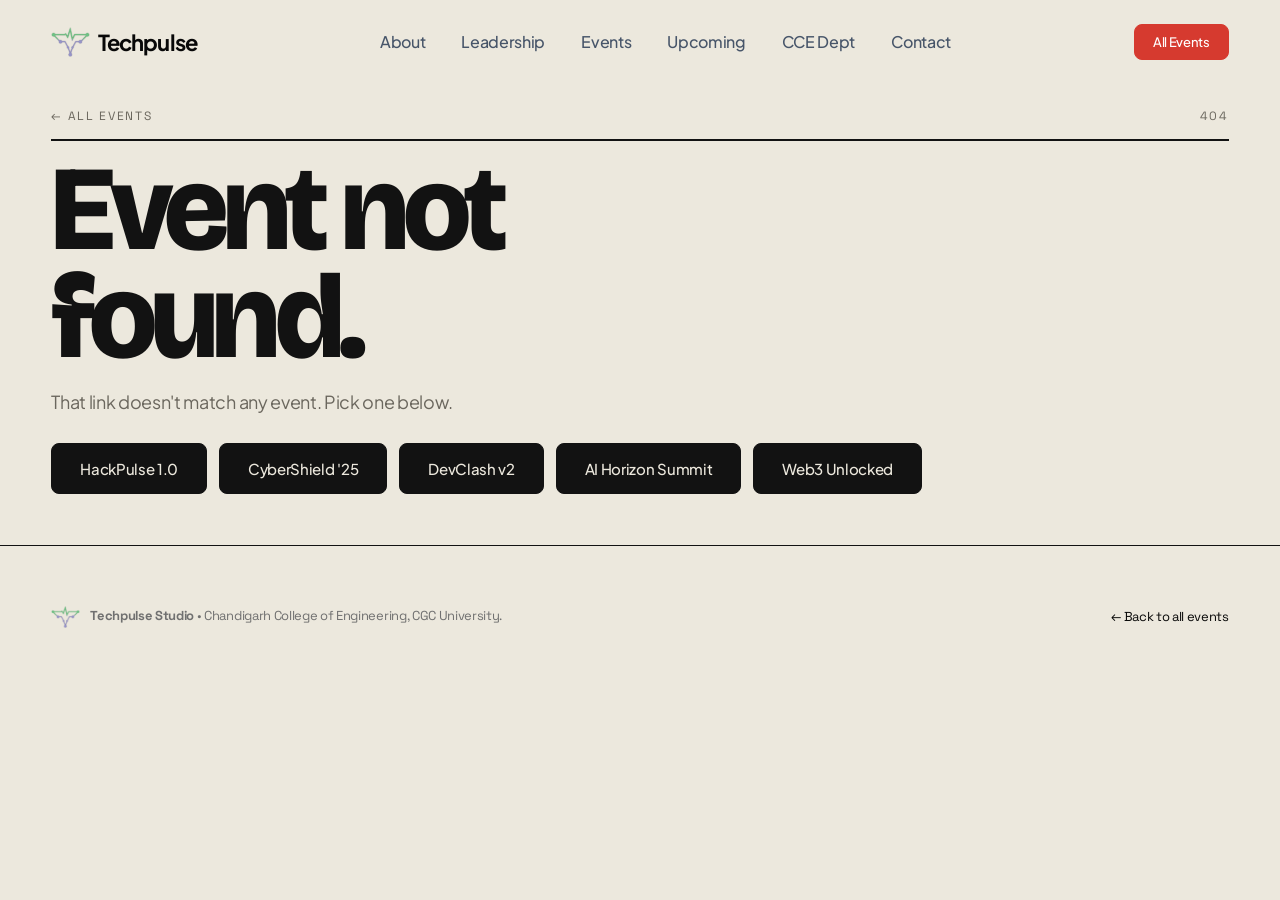
<file: event.html>
<!DOCTYPE html>
<html lang="en" class="event-html">
<head>
  <meta charset="UTF-8" />
  <meta name="viewport" content="width=device-width, initial-scale=1.0, viewport-fit=cover" />
  <title>Event | Techpulse</title>
  <meta name="description" content="Photos, videos and details from a Techpulse event, CCE, CGC University." />
  <link rel="icon" type="image/png" href="favicon.png" />
  <link rel="stylesheet" href="styles.css" />
</head>
<body class="event-page">

  <!-- NAVBAR -->
  <nav class="navbar" id="navbar">
    <div class="container nav-container">
      <a href="index.html" class="brand-wordmark">
        <img src="logo.png" alt="" class="brand-logo" />
        <span>Techpulse</span>
      </a>

      <ul class="nav-links">
        <li><a href="index.html#about" class="nav-link">About</a></li>
        <li><a href="index.html#team" class="nav-link">Leadership</a></li>
        <li><a href="index.html#events" class="nav-link">Events</a></li>
        <li><a href="index.html#upcoming" class="nav-link">Upcoming</a></li>
        <li><a href="index.html#department" class="nav-link">CCE Dept</a></li>
        <li><a href="index.html#contact" class="nav-link">Contact</a></li>
      </ul>

      <div class="nav-actions">
        <a href="index.html#events" class="btn btn-red btn-sm">All Events</a>
        <button class="nav-toggle" id="navToggle" aria-label="Open menu" aria-expanded="false" aria-controls="mobileMenu">
          <span></span><span></span><span></span>
        </button>
      </div>
    </div>
  </nav>

  <!-- MOBILE MENU -->
  <div class="mobile-menu" id="mobileMenu" aria-hidden="true">
    <a href="index.html#about" class="mm-link"><i>01</i>About</a>
    <a href="index.html#team" class="mm-link"><i>02</i>Leadership</a>
    <a href="index.html#events" class="mm-link"><i>03</i>Events</a>
    <a href="index.html#upcoming" class="mm-link"><i>04</i>Upcoming</a>
    <a href="index.html#department" class="mm-link"><i>05</i>CCE Dept</a>
    <a href="index.html#contact" class="mm-link"><i>06</i>Contact</a>
  </div>

  <!-- The event page is built by event.js from events-data.js -->
  <main id="eventRoot" class="evp">
    <noscript><p style="padding:140px 24px">Please enable JavaScript to view this event.</p></noscript>
  </main>

  <footer class="footer evp-footer">
    <div class="container">
      <div class="footer-bottom">
        <div>
          <img src="logo.png" alt="" class="footer-logo" />
          <strong>Techpulse Studio</strong> • Chandigarh College of Engineering, CGC University.
        </div>
        <div><a href="index.html#events" style="color: var(--text-primary); text-decoration: none;">&larr; Back to all events</a></div>
      </div>
    </div>
  </footer>

  <!-- PHOTO VIEWER -->
  <div class="lb" id="lightbox" aria-hidden="true" role="dialog" aria-label="Photo viewer">
    <button class="lb-btn lb-close" id="lbClose" aria-label="Close">&times;</button>
    <button class="lb-btn lb-prev" id="lbPrev" aria-label="Previous photo">&larr;</button>
    <button class="lb-btn lb-next" id="lbNext" aria-label="Next photo">&rarr;</button>
    <figure class="lb-fig">
      <img id="lbImg" alt="" />
      <figcaption id="lbCap"></figcaption>
    </figure>
    <span class="lb-count" id="lbCount"></span>
  </div>

  <script src="events-data.js"></script>
  <script src="event.js"></script>
</body>
</html>
</file>
<file: styles.css>
/* ----------------------------------------------------
   TECHPULSE | Official Tech Club Website
   CGC University - CCE Department
   Pure Studio White Aesthetic (100% Light Theme)
---------------------------------------------------- */

@import url('https://fonts.googleapis.com/css2?family=Bricolage+Grotesque:opsz,wght@12..96,500;700;800&family=Instrument+Serif:ital@0;1&family=Plus+Jakarta+Sans:wght@400;500;600;700&family=Space+Grotesk:wght@400;500;600;700&display=swap');

:root {
  /* PURE STUDIO WHITE THEME */
  --bg-primary: #FAF9F6;
  --bg-surface: #FFFFFF;
  --bg-surface-elevated: #F3F4F6;
  --bg-card: #FFFFFF;
  --bg-card-hover: #F8FAF9;

  --ink: #080808;
  --ink-2: #171717;
  --ink-muted: #666666;
  --line: #E5E6E2;

  --accent-red: #ED3327;
  --accent-red-hover: #D6261C;
  --accent-blue: #2563EB;

  --text-primary: #080808;
  --text-secondary: #475569;
  --text-muted: #707070;

  --font-heading: 'Cabinet Grotesk', 'Plus Jakarta Sans', -apple-system, BlinkMacSystemFont, sans-serif;
  --font-body: 'Plus Jakarta Sans', -apple-system, BlinkMacSystemFont, sans-serif;
  --font-mono: 'Space Grotesk', monospace;

  --ease-soft: cubic-bezier(0.16, 1, 0.3, 1);
  --ease-out-quint: cubic-bezier(0.22, 1, 0.36, 1);

  --shadow-sm: 0 4px 14px rgba(0, 0, 0, 0.04);
  --shadow-md: 0 16px 36px -8px rgba(0, 0, 0, 0.08);
  --shadow-lg: 0 28px 60px -12px rgba(0, 0, 0, 0.12);
  --shadow-hover: 0 28px 60px -12px rgba(0, 0, 0, 0.12);

  --radius-sm: 8px;
  --radius-md: 14px;
  --radius-lg: 24px;
  --radius-full: 9999px;
}

/* Reset & Base Setup */
*, *::before, *::after {
  box-sizing: border-box;
  margin: 0;
  padding: 0;
}

html {
  scroll-behavior: smooth;
  background-color: var(--bg-primary);
}

body {
  background-color: var(--bg-primary);
  color: var(--text-primary);
  font-family: var(--font-body);
  line-height: 1.4;
  letter-spacing: -0.02em;
  overflow-x: hidden;
  -webkit-font-smoothing: antialiased;
}

/* Custom Scrollbar */
::-webkit-scrollbar { width: 8px; }
::-webkit-scrollbar-track { background: var(--bg-primary); }
::-webkit-scrollbar-thumb { background: var(--line); border-radius: 4px; }
::-webkit-scrollbar-thumb:hover { background: var(--accent-red); }

/* Background Canvas Mesh */
.bg-mesh-pattern {
  position: fixed;
  inset: 0;
  background-image: radial-gradient(rgba(0,0,0,0.06) 1px, transparent 1px);
  background-size: 32px 32px;
  pointer-events: none;
  z-index: 0;
}

/* Scroll Reveal Animations */
.reveal {
  opacity: 0;
  transform: translateY(28px);
  transition: opacity 0.7s cubic-bezier(0.16, 1, 0.3, 1), transform 0.7s cubic-bezier(0.16, 1, 0.3, 1);
}
.reveal.revealed { opacity: 1; transform: translateY(0); }

.reveal-left {
  opacity: 0;
  transform: translateX(-30px);
  transition: all 0.7s cubic-bezier(0.16, 1, 0.3, 1);
}
.reveal-left.revealed { opacity: 1; transform: translateX(0); }

.reveal-right {
  opacity: 0;
  transform: translateX(30px);
  transition: all 0.7s cubic-bezier(0.16, 1, 0.3, 1);
}
.reveal-right.revealed { opacity: 1; transform: translateX(0); }

.zoom-in {
  opacity: 0;
  transform: scale(0.95);
  transition: all 0.5s cubic-bezier(0.16, 1, 0.3, 1);
}
.zoom-in.revealed { opacity: 1; transform: scale(1); }

/* Typography */
h1, .h1 {
  font-family: var(--font-heading);
  font-size: clamp(38px, 7vw, 75px);
  font-weight: 500;
  line-height: 0.95;
  letter-spacing: -0.035em;
  color: var(--text-primary);
}

h2, .h2 {
  font-family: var(--font-heading);
  font-size: clamp(28px, 4.5vw, 50px);
  font-weight: 500;
  line-height: 1.05;
  letter-spacing: -0.03em;
  color: var(--text-primary);
}

h3, .h3 {
  font-family: var(--font-heading);
  font-size: clamp(22px, 3vw, 36px);
  font-weight: 500;
  line-height: 1.1;
  letter-spacing: -0.025em;
  color: var(--text-primary);
}

.eyebrow {
  font-family: var(--font-mono);
  font-size: 12px;
  font-weight: 500;
  letter-spacing: 0.06em;
  text-transform: uppercase;
  color: var(--text-muted);
  display: inline-flex;
  align-items: center;
  gap: 10px;
}

.eyebrow::before {
  content: '';
  width: 6px;
  height: 6px;
  border-radius: 50%;
  background: var(--accent-red);
  display: inline-block;
}

.container {
  width: 92%;
  max-width: 1300px;
  margin: 0 auto;
  position: relative;
  z-index: 1;
}

.line-divider {
  width: 100%;
  height: 1px;
  background: var(--line);
}

/* BUTTONS */
.btn {
  display: inline-flex;
  align-items: center;
  gap: 12px;
  padding: 14px 28px;
  font-family: var(--font-heading);
  font-size: 15px;
  font-weight: 500;
  border-radius: var(--radius-sm);
  border: 1px solid var(--ink);
  background: var(--ink);
  color: var(--bg-primary);
  cursor: pointer;
  transition: all 0.35s var(--ease-soft);
  text-decoration: none;
  white-space: nowrap;
}

.btn:hover {
  background: var(--accent-red);
  border-color: var(--accent-red);
  color: #FFFFFF;
  transform: translateY(-2px);
}

.btn-secondary {
  background: transparent;
  color: var(--text-primary);
  border: 1px solid var(--line);
}

.btn-secondary:hover {
  background: var(--ink);
  border-color: var(--ink);
  color: var(--bg-primary);
}

.btn-red {
  background: var(--accent-red);
  border-color: var(--accent-red);
  color: #FFFFFF;
}

.btn-red:hover {
  background: var(--accent-red-hover);
  border-color: var(--accent-red-hover);
}

.btn-sm {
  padding: 8px 18px;
  font-size: 13px;
}

/* PRELOADER */
#preloader {
  position: fixed;
  inset: 0;
  background: var(--bg-primary);
  color: var(--ink);
  z-index: 99999;
  display: flex;
  flex-direction: column;
  align-items: center;
  justify-content: center;
  gap: 20px;
  transition: opacity 0.5s ease, visibility 0.5s ease;
}

#preloader.hidden {
  opacity: 0;
  visibility: hidden;
  pointer-events: none;
}

.preloader-title {
  font-family: var(--font-heading);
  font-size: 28px;
  font-weight: 500;
  letter-spacing: -0.03em;
}

.preloader-line {
  width: 160px;
  height: 2px;
  background: var(--line);
  position: relative;
  overflow: hidden;
}

.preloader-fill {
  height: 100%;
  width: 0%;
  background: var(--accent-red);
  transition: width 0.1s linear;
}

/* NAVBAR */
.navbar {
  position: fixed;
  top: 0;
  left: 0;
  width: 100%;
  z-index: 1000;
  padding: 24px 0;
  transition: all 0.4s var(--ease-soft);
}

.navbar.scrolled {
  background: rgba(250, 249, 246, 0.92);
  backdrop-filter: blur(16px);
  -webkit-backdrop-filter: blur(16px);
  border-bottom: 1px solid var(--line);
  padding: 16px 0;
  box-shadow: var(--shadow-sm);
}

.nav-container {
  display: flex;
  align-items: center;
  justify-content: space-between;
}

.brand-wordmark {
  font-family: var(--font-heading);
  font-size: 22px;
  font-weight: 700;
  letter-spacing: -0.04em;
  color: var(--text-primary);
  text-decoration: none;
  display: flex;
  align-items: center;
  gap: 8px;
}

.brand-dot {
  width: 7px;
  height: 7px;
  border-radius: 50%;
  background: var(--accent-red);
}

.nav-links {
  display: flex;
  align-items: center;
  gap: 36px;
  list-style: none;
}

.nav-link {
  font-family: var(--font-heading);
  font-size: 16px;
  font-weight: 500;
  color: var(--text-secondary);
  text-decoration: none;
  transition: color 0.3s ease;
}

.nav-link:hover { color: var(--text-primary); }

.nav-actions {
  display: flex;
  align-items: center;
  gap: 12px;
}

.admin-btn {
  font-family: var(--font-mono);
  font-size: 12px;
  font-weight: 500;
  text-transform: uppercase;
  letter-spacing: 0.05em;
  padding: 8px 16px;
  border: 1px solid var(--accent-red);
  border-radius: var(--radius-sm);
  background: transparent;
  color: var(--accent-red);
  cursor: pointer;
  transition: all 0.3s ease;
}

.admin-btn.active {
  background: var(--accent-red);
  color: #FFFFFF;
}

/* MARQUEE */
.marquee-ticker {
  border-top: 1px solid var(--line);
  border-bottom: 1px solid var(--line);
  padding: 14px 0;
  overflow: hidden;
  white-space: nowrap;
  font-family: var(--font-mono);
  font-size: 13px;
  font-weight: 500;
  letter-spacing: 0.08em;
  text-transform: uppercase;
  color: var(--text-muted);
  background: var(--bg-primary);
}

.marquee-track {
  display: inline-block;
  animation: marquee-loop 30s linear infinite;
}

@keyframes marquee-loop {
  from { transform: translateX(0%); }
  to { transform: translateX(-50%); }
}

/* HERO SECTION */
.hero-section {
  padding-top: 160px;
  padding-bottom: 100px;
  position: relative;
}

.hero-grid {
  display: grid;
  grid-template-columns: 1.1fr 0.9fr;
  gap: 60px;
  align-items: flex-end;
}

.hero-main-title {
  margin-top: 16px;
  margin-bottom: 24px;
}

.hero-subtitle {
  font-size: 18px;
  color: var(--text-secondary);
  line-height: 1.45;
  max-width: 560px;
  margin-bottom: 40px;
}

.hero-actions {
  display: flex;
  align-items: center;
  gap: 16px;
  flex-wrap: wrap;
  margin-bottom: 48px;
}

.hero-stats-row {
  display: grid;
  grid-template-columns: repeat(4, 1fr);
  gap: 20px;
  padding-top: 28px;
  border-top: 1px solid var(--line);
}

.stat-val {
  font-family: var(--font-heading);
  font-size: 36px;
  font-weight: 500;
  line-height: 1;
  color: var(--text-primary);
}

.stat-lbl {
  font-family: var(--font-mono);
  font-size: 11px;
  letter-spacing: 0.05em;
  text-transform: uppercase;
  color: var(--text-muted);
  margin-top: 6px;
}

/* ===== SCROLL JOURNEY: hero -> close-up -> inside the robot ===== */
#journey {
  position: relative;
  height: 400vh;
}

.journey-stage {
  position: sticky;
  top: 0;
  height: 100vh;
  height: 100dvh;
  overflow: hidden;
}

.robot-canvas-container {
  position: absolute;
  inset: 0;
  z-index: 1;
}

.robot-canvas-container canvas {
  position: absolute;
  inset: 0;
  width: 100% !important;
  height: 100% !important;
  display: block;
  background: transparent;
}

.hero-overlay {
  position: absolute;
  inset: 0;
  z-index: 3;
  display: flex;
  align-items: center;
  pointer-events: none;
}

.hero-copy {
  max-width: 600px;
  padding-top: 40px;
  pointer-events: auto;
  will-change: opacity, transform;
}

.scroll-hint {
  position: absolute;
  left: 50%;
  bottom: 28px;
  transform: translateX(-50%);
  z-index: 3;
  display: flex;
  flex-direction: column;
  align-items: center;
  gap: 6px;
  font-family: var(--font-mono);
  font-size: 12px;
  letter-spacing: 0.08em;
  text-transform: uppercase;
  color: var(--text-muted);
  pointer-events: none;
}

.scroll-hint-arrow {
  font-size: 18px;
  color: var(--accent-red);
  animation: hint-bob 1.4s ease-in-out infinite;
}

@keyframes hint-bob {
  0%, 100% { transform: translateY(0); }
  50% { transform: translateY(6px); }
}

.enter-overlay {
  position: absolute;
  inset: 0;
  z-index: 4;
  opacity: 0;
  pointer-events: none;
  display: flex;
  align-items: center;
  justify-content: center;
  text-align: center;
  background:
    radial-gradient(circle at 50% 50%, rgba(237, 51, 39, 0.14), transparent 55%),
    repeating-linear-gradient(0deg, rgba(255, 255, 255, 0.035) 0 1px, transparent 1px 56px),
    repeating-linear-gradient(90deg, rgba(255, 255, 255, 0.035) 0 1px, transparent 1px 56px),
    #05070B;
}

.enter-label {
  opacity: 0;
  display: flex;
  flex-direction: column;
  align-items: center;
  gap: 14px;
}

.enter-eyebrow {
  font-family: var(--font-mono);
  font-size: 12px;
  letter-spacing: 0.2em;
  text-transform: uppercase;
  color: var(--accent-red);
}

.enter-title {
  font-family: var(--font-heading);
  font-size: clamp(36px, 6vw, 72px);
  font-weight: 500;
  letter-spacing: -0.03em;
  color: #F4F5F7;
}

.enter-sub {
  font-family: var(--font-mono);
  font-size: 12px;
  letter-spacing: 0.1em;
  text-transform: uppercase;
  color: rgba(255, 255, 255, 0.5);
}

/* Dark "inside the robot" theme (class set on <html> by app.js) */
:root.inside {
  --bg-primary: #07090D;
  --bg-surface: #0E1218;
  --bg-surface-elevated: #151A22;
  --bg-card: #0E1218;
  --bg-card-hover: #131922;
  --ink: #F4F5F7;
  --ink-2: #E5E7EB;
  --ink-muted: #9AA0AA;
  --line: #222833;
  --text-primary: #F4F5F7;
  --text-secondary: #A9B0BC;
  --text-muted: #7E8693;
  --shadow-sm: 0 4px 14px rgba(0, 0, 0, 0.4);
  --shadow-md: 0 16px 36px -8px rgba(0, 0, 0, 0.5);
  --shadow-lg: 0 28px 60px -12px rgba(0, 0, 0, 0.6);
  --shadow-hover: 0 28px 60px -12px rgba(0, 0, 0, 0.6);
}

:root.inside .bg-mesh-pattern {
  background-image: radial-gradient(rgba(255, 255, 255, 0.05) 1px, transparent 1px);
}

:root.inside .navbar.scrolled {
  background: rgba(7, 9, 13, 0.88);
}

/* SECTIONS */
.section {
  padding-block: clamp(80px, 9vw, 120px);
  position: relative;
}

.section-head {
  display: grid;
  grid-template-columns: 1fr 35%;
  gap: 40px;
  align-items: flex-end;
  margin-bottom: 60px;
}

.section-intro-text {
  font-size: 17px;
  color: var(--text-secondary);
  line-height: 1.45;
}

/* ABOUT */
.about-grid {
  display: grid;
  grid-template-columns: 1.1fr 0.9fr;
  gap: 60px;
  align-items: center;
}

.about-editorial-box {
  background: var(--bg-card);
  border: 1px solid var(--line);
  border-radius: var(--radius-md);
  padding: 40px;
}

.pillars-list {
  display: grid;
  grid-template-columns: repeat(2, 1fr);
  gap: 20px;
}

.pillar-item {
  background: var(--bg-surface);
  border: 1px solid var(--line);
  border-radius: var(--radius-md);
  padding: 24px;
  transition: border-color 0.3s ease, transform 0.3s ease;
}

.pillar-item:hover {
  border-color: var(--ink);
  transform: translateY(-4px);
}

.pillar-title {
  font-family: var(--font-heading);
  font-size: 20px;
  font-weight: 500;
  margin-bottom: 6px;
}

.pillar-desc {
  font-size: 14px;
  color: var(--text-secondary);
  line-height: 1.4;
}

/* PAST 5 EVENTS */
.filter-tabs {
  display: flex;
  align-items: center;
  gap: 12px;
  margin-bottom: 44px;
  flex-wrap: wrap;
}

.tab-btn {
  font-family: var(--font-mono);
  font-size: 12px;
  letter-spacing: 0.05em;
  text-transform: uppercase;
  padding: 10px 20px;
  border-radius: var(--radius-sm);
  border: 1px solid var(--line);
  background: var(--bg-surface);
  color: var(--text-secondary);
  cursor: pointer;
  transition: all 0.3s ease;
}

.tab-btn:hover, .tab-btn.active {
  background: var(--ink);
  border-color: var(--ink);
  color: var(--bg-primary);
}

.events-junca-grid {
  display: grid;
  grid-template-columns: repeat(auto-fill, minmax(min(360px, 100%), 1fr));
  gap: 32px;
}

.junca-card {
  background: var(--bg-surface);
  border: 1px solid var(--line);
  border-radius: var(--radius-md);
  overflow: hidden;
  display: flex;
  flex-direction: column;
  transition: border-color 0.4s var(--ease-soft), transform 0.4s var(--ease-soft), opacity 0.7s var(--ease-soft);
  position: relative;
}

.junca-card:hover {
  border-color: var(--ink);
  transform: translateY(-6px);
}

.junca-card-media {
  width: 100%;
  aspect-ratio: 16/9;
  position: relative;
  overflow: hidden;
  background: var(--bg-card);
}

.junca-card-img {
  width: 100%;
  height: 100%;
  object-fit: cover;
  transition: transform 0.6s var(--ease-soft);
}

.junca-card:hover .junca-card-img { transform: scale(1.06); }

.junca-card-category {
  position: absolute;
  top: 16px;
  left: 16px;
  background: rgba(8, 8, 8, 0.85);
  color: #FFFFFF;
  padding: 4px 10px;
  border-radius: var(--radius-sm);
  font-family: var(--font-mono);
  font-size: 11px;
  letter-spacing: 0.05em;
  text-transform: uppercase;
  backdrop-filter: blur(8px);
}

.junca-card-date {
  position: absolute;
  bottom: 16px;
  right: 16px;
  background: rgba(8, 8, 8, 0.85);
  color: #FFFFFF;
  padding: 4px 10px;
  border-radius: var(--radius-sm);
  font-family: var(--font-mono);
  font-size: 11px;
  backdrop-filter: blur(8px);
}

.junca-card-content {
  padding: 24px;
  display: flex;
  flex-direction: column;
  flex-grow: 1;
}

.junca-card-title {
  font-family: var(--font-heading);
  font-size: 22px;
  font-weight: 500;
  margin-bottom: 8px;
  line-height: 1.15;
}

.junca-card-desc {
  font-size: 14px;
  color: var(--text-secondary);
  margin-bottom: 20px;
  line-height: 1.45;
  flex-grow: 1;
}

.junca-card-footer {
  display: flex;
  align-items: center;
  justify-content: space-between;
  padding-top: 16px;
  border-top: 1px solid var(--line);
}

.edit-trigger-btn {
  font-family: var(--font-mono);
  font-size: 11px;
  text-transform: uppercase;
  color: var(--accent-red);
  background: transparent;
  border: 1px solid var(--accent-red);
  padding: 4px 8px;
  border-radius: var(--radius-sm);
  cursor: pointer;
  display: none;
}

.admin-mode-active .edit-trigger-btn { display: inline-block; }

/* UPCOMING EVENT */
.upcoming-editorial-card {
  background: var(--bg-card);
  border: 1px solid var(--ink);
  border-radius: var(--radius-md);
  padding: 48px;
}

.upcoming-layout {
  display: grid;
  grid-template-columns: 1.2fr 0.8fr;
  gap: 48px;
  align-items: center;
}

.countdown-flex {
  display: grid;
  grid-template-columns: repeat(4, 1fr);
  gap: 12px;
  margin: 24px 0;
}

.countdown-box {
  background: var(--bg-surface);
  border: 1px solid var(--line);
  border-radius: var(--radius-sm);
  padding: 16px 8px;
  text-align: center;
}

.countdown-num {
  font-family: var(--font-heading);
  font-size: 32px;
  font-weight: 500;
  line-height: 1;
  color: var(--text-primary);
}

.countdown-lbl {
  font-family: var(--font-mono);
  font-size: 10px;
  text-transform: uppercase;
  color: var(--text-muted);
  margin-top: 4px;
}

/* MEMBERS */
.team-editorial-grid {
  display: grid;
  grid-template-columns: repeat(auto-fill, minmax(280px, 1fr));
  gap: 24px;
}

.member-junca-card {
  background: var(--bg-surface);
  border: 1px solid var(--line);
  border-radius: var(--radius-md);
  padding: 24px;
  text-align: center;
  transition: border-color 0.3s ease, transform 0.3s ease, opacity 0.7s var(--ease-soft);
  position: relative;
}

.member-junca-card:hover {
  border-color: var(--ink);
  transform: translateY(-4px);
}

.member-portrait {
  width: 90px;
  height: 90px;
  margin: 0 auto 16px auto;
  border-radius: 50%;
  overflow: hidden;
  border: 2px solid var(--line);
}

.member-portrait-img {
  width: 100%;
  height: 100%;
  object-fit: cover;
}

.member-title-name {
  font-family: var(--font-heading);
  font-size: 20px;
  font-weight: 500;
  margin-bottom: 2px;
}

.member-title-role {
  font-family: var(--font-mono);
  font-size: 12px;
  color: var(--accent-red);
  font-weight: 500;
  margin-bottom: 8px;
}

/* CONTACT & FAQ */
.contact-layout {
  display: grid;
  grid-template-columns: 1fr 1fr;
  gap: 48px;
}

.contact-card {
  background: var(--bg-surface);
  border: 1px solid var(--line);
  border-radius: var(--radius-md);
  padding: 36px;
}

.form-field { margin-bottom: 20px; }

.field-label {
  font-family: var(--font-mono);
  font-size: 11px;
  text-transform: uppercase;
  letter-spacing: 0.05em;
  color: var(--text-muted);
  display: block;
  margin-bottom: 6px;
}

.field-input, .field-textarea, .field-select {
  width: 100%;
  padding: 12px 14px;
  background: var(--bg-primary);
  border: 1px solid var(--line);
  border-radius: var(--radius-sm);
  color: var(--text-primary);
  font-family: var(--font-body);
  font-size: 15px;
  transition: border-color 0.2s ease;
}

.field-input:focus, .field-textarea:focus, .field-select:focus {
  outline: none;
  border-color: var(--ink);
}

.faq-stack {
  display: flex;
  flex-direction: column;
  gap: 12px;
}

.faq-box {
  background: var(--bg-surface);
  border: 1px solid var(--line);
  border-radius: var(--radius-sm);
  overflow: hidden;
}

.faq-question {
  padding: 18px 20px;
  font-family: var(--font-heading);
  font-size: 18px;
  font-weight: 500;
  cursor: pointer;
  display: flex;
  align-items: center;
  justify-content: space-between;
}

.faq-answer {
  padding: 0 20px 18px 20px;
  font-size: 14px;
  color: var(--text-secondary);
  display: none;
  line-height: 1.45;
}

.faq-box.active .faq-answer { display: block; }

/* FOOTER */
.footer {
  border-top: 1px solid var(--line);
  padding: 60px 0 30px 0;
  margin-top: 100px;
}

.footer-bottom {
  display: flex;
  align-items: center;
  justify-content: space-between;
  font-family: var(--font-mono);
  font-size: 13px;
  color: var(--text-muted);
}

/* MODAL SYSTEM */
.modal-backdrop {
  position: fixed;
  inset: 0;
  background: rgba(8, 8, 8, 0.6);
  backdrop-filter: blur(8px);
  z-index: 9999;
  display: flex;
  align-items: center;
  justify-content: center;
  padding: 24px;
  opacity: 0;
  visibility: hidden;
  transition: all 0.35s var(--ease-soft);
}

.modal-backdrop.active {
  opacity: 1;
  visibility: visible;
}

.modal-card {
  background: var(--bg-surface);
  border: 1px solid var(--line);
  border-radius: var(--radius-md);
  max-width: 640px;
  width: 100%;
  max-height: 90vh;
  overflow-y: auto;
  padding: 36px;
  position: relative;
  transform: translateY(20px);
  transition: transform 0.35s var(--ease-soft);
}

.modal-backdrop.active .modal-card { transform: translateY(0); }

.modal-close-btn {
  position: absolute;
  top: 18px;
  right: 18px;
  background: var(--bg-primary);
  border: 1px solid var(--line);
  color: var(--text-primary);
  width: 34px;
  height: 34px;
  border-radius: 50%;
  cursor: pointer;
  display: flex;
  align-items: center;
  justify-content: center;
  font-size: 14px;
}

/* FAB */
.fab-btn {
  position: fixed;
  bottom: 28px;
  right: 28px;
  width: 44px;
  height: 44px;
  border-radius: 50%;
  background: var(--ink);
  color: var(--bg-primary);
  border: none;
  cursor: pointer;
  display: flex;
  align-items: center;
  justify-content: center;
  z-index: 990;
  transition: transform 0.3s ease;
}

.fab-btn:hover {
  transform: scale(1.1);
  background: var(--accent-red);
}

.quick-drawer {
  position: fixed;
  bottom: 84px;
  right: 28px;
  background: var(--bg-surface);
  border: 1px solid var(--line);
  border-radius: var(--radius-md);
  width: 290px;
  padding: 20px;
  box-shadow: var(--shadow-hover);
  z-index: 990;
  opacity: 0;
  visibility: hidden;
  transition: all 0.3s ease;
}

.quick-drawer.active {
  opacity: 1;
  visibility: visible;
}

#confettiCanvas {
  position: fixed;
  inset: 0;
  pointer-events: none;
  z-index: 99999;
}

#toast-container {
  position: fixed;
  bottom: 96px;
  left: 50%;
  transform: translateX(-50%);
  align-items: center;
  z-index: 10000;
  display: flex;
  flex-direction: column;
  gap: 10px;
}

.toast-msg {
  background: var(--ink);
  color: var(--bg-primary);
  padding: 12px 20px;
  border-radius: var(--radius-sm);
  font-family: var(--font-mono);
  font-size: 13px;
}

@media (max-width: 1024px) {
  .hero-grid, .about-grid, .upcoming-layout, .contact-layout, .section-head {
    grid-template-columns: 1fr;
    gap: 32px;
  }
}

@media (max-width: 768px) {
  .nav-links { display: none; }
  .hero-stats-row { grid-template-columns: repeat(2, 1fr); }
  .pillars-list { grid-template-columns: 1fr; }
  .upcoming-editorial-card { padding: 28px; }
  .hero-overlay { align-items: flex-start; }
  .hero-copy { padding-top: 96px; }
  .hero-subtitle { font-size: 15px; margin-bottom: 24px; }
  .hero-actions { margin-bottom: 0; }
  .hero-stats-row { display: none; }
}

/* ===== CLUB LOGO ===== */
.brand-logo {
  height: 30px;
  width: auto;
  display: block;
}

.preloader-logo {
  height: 84px;
  width: auto;
  margin-bottom: 4px;
  animation: logo-pulse 1.6s ease-in-out infinite;
}

.enter-logo {
  height: clamp(90px, 16vh, 150px);
  width: auto;
  filter: drop-shadow(0 0 22px rgba(108, 196, 127, 0.45)) drop-shadow(0 0 40px rgba(152, 144, 200, 0.3));
  animation: logo-pulse 2.6s ease-in-out infinite;
}

.footer-logo {
  height: 22px;
  width: auto;
  vertical-align: middle;
  margin-right: 8px;
}

@keyframes logo-pulse {
  0%, 100% { opacity: 0.85; transform: scale(1); }
  50% { opacity: 1; transform: scale(1.04); }
}

/* ===== HERO: keep everything inside the visible area, stats clearly readable ===== */
.hero-overlay {
  padding: 92px 0 96px;
}

.hero-copy {
  padding-top: 0;
}

.hero-copy .hero-main-title {
  font-size: clamp(34px, min(6.4vw, 9vh), 75px);
  margin-top: 12px;
  margin-bottom: clamp(14px, 2.6vh, 24px);
}

.hero-copy .hero-subtitle {
  font-size: clamp(15px, 2.3vh, 18px);
  margin-bottom: clamp(18px, 4vh, 40px);
}

.hero-copy .hero-actions {
  margin-bottom: clamp(20px, 4.5vh, 48px);
}

.hero-copy .hero-stats-row {
  padding-top: clamp(16px, 3vh, 28px);
  border-top: 1px solid var(--ink-muted);
}

.hero-copy .stat-val {
  font-size: clamp(28px, 4.6vh, 40px);
  font-weight: 600;
}

.hero-copy .stat-lbl {
  font-size: 12px;
  font-weight: 600;
  color: var(--text-secondary);
  margin-top: 8px;
}

/* ===== HERO TITLE BLOCK ===== */
.hero-copy .hero-brand-title {
  font-size: clamp(52px, min(10vw, 15vh), 130px);
  font-weight: 600;
  line-height: 0.92;
  letter-spacing: -0.045em;
  margin-top: 12px;
  margin-bottom: clamp(10px, 2vh, 18px);
}

.hero-tagline {
  font-family: var(--font-heading);
  font-size: clamp(20px, min(2.6vw, 4.2vh), 38px);
  font-weight: 500;
  letter-spacing: -0.025em;
  line-height: 1.15;
  color: var(--text-primary);
  margin-bottom: clamp(14px, 2.6vh, 24px);
}

.tagline-arrow {
  color: var(--accent-red);
  margin: 0 4px;
}

.hero-copy .hero-stats-row {
  grid-template-columns: repeat(3, 1fr);
}

/* ===== ABOUT: light, editorial, animated ===== */
@property --angle {
  syntax: '<angle>';
  initial-value: 0deg;
  inherits: false;
}

/* Always white, even when the rest of the site is in the dark "inside" theme */
.about-section {
  --bg-primary: #FAF9F6;
  --bg-surface: #FFFFFF;
  --bg-surface-elevated: #F3F4F6;
  --bg-card: #FFFFFF;
  --ink: #080808;
  --ink-muted: #666666;
  --line: #E5E6E2;
  --text-primary: #080808;
  --text-secondary: #475569;
  --text-muted: #707070;
  --shadow-sm: 0 4px 14px rgba(0, 0, 0, 0.04);
  --shadow-md: 0 16px 36px -8px rgba(0, 0, 0, 0.08);
  --shadow-lg: 0 28px 60px -12px rgba(0, 0, 0, 0.14);
  --g: #6CC47F;
  --l: #9890C8;
  position: relative;
  overflow: hidden;
  background: #FFFFFF;
  color: var(--text-primary);
  padding-block: clamp(90px, 11vw, 160px);
}

.about-inner { position: relative; z-index: 2; }

.about-bg {
  position: absolute;
  inset: 0;
  z-index: 0;
  pointer-events: none;
}

.about-blob {
  position: absolute;
  border-radius: 50%;
  filter: blur(80px);
  opacity: 0.26;
  animation: blob-drift 18s ease-in-out infinite alternate;
}
.about-blob.g { width: 440px; height: 440px; background: var(--g); top: -140px; left: -120px; }
.about-blob.l { width: 500px; height: 500px; background: var(--l); bottom: -180px; right: -140px; animation-delay: -7s; }

@keyframes blob-drift {
  to { transform: translate(90px, 70px) scale(1.18); }
}

/* Heartbeat line that keeps travelling across the section */
.ecg-bg {
  position: absolute;
  left: 0;
  top: 30%;
  width: 100%;
  height: 200px;
  overflow: visible;
}

.ecg-track,
.ecg-pulse {
  fill: none;
  stroke-width: 2;
  stroke-linecap: round;
  stroke-linejoin: round;
}

.ecg-track { stroke: #080808; opacity: 0.06; }

.ecg-pulse {
  stroke: url(#ecgGrad);
  opacity: 0.55;
  stroke-dasharray: 16 84;
  animation: ecg-travel 7s linear infinite;
}

@keyframes ecg-travel {
  from { stroke-dashoffset: 0; }
  to { stroke-dashoffset: -100; }
}

.about-bigtext {
  position: absolute;
  left: 0;
  bottom: -0.1em;
  white-space: nowrap;
  font-family: 'Bricolage Grotesque', var(--font-heading);
  font-weight: 800;
  font-size: clamp(120px, 19vw, 300px);
  line-height: 1;
  letter-spacing: -0.04em;
  color: transparent;
  -webkit-text-stroke: 1.2px rgba(8, 8, 8, 0.075);
  animation: bigtext-slide 60s linear infinite;
}

@keyframes bigtext-slide {
  from { transform: translateX(0); }
  to { transform: translateX(-50%); }
}

/* Heading */
.about-head {
  max-width: 1100px;
  margin-bottom: clamp(48px, 7vw, 90px);
}

.about-section .eyebrow::before {
  animation: dot-pulse 1.6s ease-out infinite;
}

@keyframes dot-pulse {
  0% { box-shadow: 0 0 0 0 rgba(237, 51, 39, 0.5); }
  100% { box-shadow: 0 0 0 11px rgba(237, 51, 39, 0); }
}

.about-title {
  font-family: 'Bricolage Grotesque', var(--font-heading);
  font-weight: 800;
  font-size: clamp(40px, 7vw, 108px);
  line-height: 0.96;
  letter-spacing: -0.045em;
  margin: 20px 0 28px;
  color: var(--text-primary);
}

.about-title em {
  font-family: 'Instrument Serif', Georgia, serif;
  font-style: italic;
  font-weight: 400;
  letter-spacing: -0.02em;
  color: var(--accent-red);
  background-image: linear-gradient(transparent 64%, rgba(108, 196, 127, 0.38) 64%);
  background-repeat: no-repeat;
  background-size: 0% 100%;
  transition: background-size 1.1s cubic-bezier(0.16, 1, 0.3, 1) 0.9s;
}

.about-title.revealed em { background-size: 100% 100%; }

/* Letter-by-letter rise */
.split .word {
  display: inline-block;
  overflow: hidden;
  vertical-align: top;
  padding: 0 0.07em 0.16em 0;
  margin-bottom: -0.16em;
}

.split .char {
  display: inline-block;
  transform: translateY(118%) rotate(8deg);
  opacity: 0;
  transition: transform 0.9s cubic-bezier(0.16, 1, 0.3, 1), opacity 0.6s ease;
  transition-delay: calc(var(--i) * 26ms);
}

.split.revealed .char {
  transform: none;
  opacity: 1;
}

.about-rooted {
  font-family: 'Instrument Serif', Georgia, serif;
  font-style: italic;
  font-size: clamp(22px, 2.6vw, 34px);
  line-height: 1.2;
  color: var(--text-secondary);
  max-width: 640px;
  padding-left: 18px;
  border-left: 3px solid var(--g);
}

/* Reusable rise-in */
.rise {
  opacity: 0;
  translate: 0 46px;
  transition: opacity 0.8s ease, translate 0.9s cubic-bezier(0.16, 1, 0.3, 1);
}
.rise.in {
  opacity: 1;
  translate: 0 0;
}

/* Layout */
.about-layout {
  display: grid;
  grid-template-columns: 1.05fr 0.95fr;
  gap: clamp(24px, 4vw, 56px);
  align-items: start;
}

/* Mission card: rotating gradient border + cursor spotlight */
.mission-card {
  position: relative;
  overflow: hidden;
  padding: clamp(28px, 4vw, 52px);
  border-radius: 28px;
  border: 1.5px solid transparent;
  background:
    linear-gradient(#FFFFFF, #FFFFFF) padding-box,
    conic-gradient(from var(--angle), #6CC47F, #9890C8, #ED3327, #6CC47F) border-box;
  box-shadow: var(--shadow-lg);
  --mx: 50%;
  --my: 0%;
  transition: opacity 0.9s ease, translate 1s cubic-bezier(0.16, 1, 0.3, 1);
  animation: spin-angle 8s linear infinite;
}

.mission-card::before {
  content: '';
  position: absolute;
  inset: 0;
  background: radial-gradient(520px circle at var(--mx) var(--my), rgba(108, 196, 127, 0.18), rgba(152, 144, 200, 0.09) 40%, transparent 70%);
  opacity: 0;
  transition: opacity 0.4s ease;
  pointer-events: none;
}
.mission-card:hover::before { opacity: 1; }

@keyframes spin-angle {
  to { --angle: 360deg; }
}

.mission-card > * { position: relative; }

.mission-title {
  font-family: 'Bricolage Grotesque', var(--font-heading);
  font-weight: 700;
  font-size: clamp(28px, 3.4vw, 46px);
  line-height: 1.02;
  letter-spacing: -0.035em;
  margin: 16px 0 18px;
}

.mission-text {
  font-size: 17px;
  line-height: 1.55;
  color: var(--text-secondary);
  margin-bottom: 28px;
}

.mission-list {
  list-style: none;
}

.mission-list li {
  display: flex;
  align-items: center;
  gap: 16px;
  padding: 18px 0;
  border-top: 1px dashed var(--line);
  font-family: var(--font-mono);
  font-size: 14px;
  color: var(--text-primary);
}

.pulse-dot {
  position: relative;
  flex: none;
  width: 10px;
  height: 10px;
  border-radius: 50%;
  background: #2F9E55;
}

.pulse-dot::after {
  content: '';
  position: absolute;
  inset: -2px;
  border-radius: 50%;
  border: 2px solid #2F9E55;
  animation: ping 1.9s ease-out infinite;
}
.mission-list li:nth-child(2) .pulse-dot::after { animation-delay: 0.6s; }

@keyframes ping {
  from { transform: scale(0.8); opacity: 0.9; }
  to { transform: scale(3.2); opacity: 0; }
}

/* Pillar cards */
.pillars-stack {
  display: flex;
  flex-direction: column;
  gap: 18px;
  perspective: 1000px;
}

.pillar-card {
  position: relative;
  overflow: hidden;
  display: grid;
  grid-template-columns: auto 1fr auto;
  align-items: center;
  gap: 24px;
  padding: 26px 30px;
  border-radius: 22px;
  background: #FFFFFF;
  border: 1px solid var(--line);
  --rx: 0deg;
  --ry: 0deg;
  --ty: 0px;
  transform: rotateX(var(--rx)) rotateY(var(--ry)) translateY(var(--ty));
  transition:
    opacity 0.8s ease var(--d, 0s),
    translate 0.9s cubic-bezier(0.16, 1, 0.3, 1) var(--d, 0s),
    transform 0.35s ease-out,
    box-shadow 0.4s ease,
    border-color 0.4s ease;
}

.pillar-card::after {
  content: '';
  position: absolute;
  inset: 0;
  background: linear-gradient(105deg, transparent 30%, rgba(108, 196, 127, 0.14) 50%, rgba(152, 144, 200, 0.14) 60%, transparent 75%);
  transform: translateX(-120%);
  transition: transform 0.9s cubic-bezier(0.16, 1, 0.3, 1);
  pointer-events: none;
}

.pillar-card:hover {
  --ty: -6px;
  border-color: #080808;
  box-shadow: var(--shadow-lg);
}
.pillar-card:hover::after { transform: translateX(120%); }

.pillar-num {
  font-family: 'Bricolage Grotesque', var(--font-heading);
  font-weight: 800;
  font-size: clamp(46px, 5vw, 70px);
  line-height: 1;
  letter-spacing: -0.04em;
  -webkit-text-fill-color: transparent;
  -webkit-text-stroke: 1.4px #080808;
  transition: -webkit-text-stroke-color 0.3s ease;
}

.pillar-card:hover .pillar-num {
  background: linear-gradient(120deg, #2F9E55, #7B6FD0 60%, #ED3327);
  -webkit-background-clip: text;
  background-clip: text;
  -webkit-text-stroke-color: transparent;
}

.pillar-title {
  font-family: 'Bricolage Grotesque', var(--font-heading);
  font-weight: 700;
  font-size: clamp(22px, 2.3vw, 30px);
  letter-spacing: -0.03em;
  margin-bottom: 4px;
}

.pillar-desc {
  font-size: 14.5px;
  line-height: 1.45;
  color: var(--text-secondary);
}

.pillar-arrow {
  display: grid;
  place-items: center;
  width: 42px;
  height: 42px;
  border-radius: 50%;
  border: 1px solid var(--line);
  font-size: 18px;
  transition: transform 0.4s cubic-bezier(0.16, 1, 0.3, 1), background 0.3s ease, color 0.3s ease, border-color 0.3s ease;
}

.pillar-card:hover .pillar-arrow {
  transform: rotate(45deg);
  background: #080808;
  border-color: #080808;
  color: #FFFFFF;
}

@media (max-width: 1024px) {
  .about-layout { grid-template-columns: 1fr; }
}

@media (max-width: 600px) {
  .pillar-card { grid-template-columns: auto 1fr; padding: 22px; gap: 16px; }
  .pillar-arrow { display: none; }
}

@media (prefers-reduced-motion: reduce) {
  .about-blob, .ecg-pulse, .about-bigtext, .mission-card, .pulse-dot::after { animation: none; }
}

/* ======================================================
   LEADERSHIP + PULSE MEMBERS  (markup: index.html #team, built by team.js)
   ====================================================== */
@keyframes t-spin { to { transform: rotate(360deg); } }
@keyframes t-ping { from { transform: scale(1); opacity: 0.8; } to { transform: scale(5); opacity: 0; } }
@keyframes t-in { from { opacity: 0; transform: translateY(20px); } to { opacity: 1; transform: none; } }
@keyframes m-pop { from { opacity: 0; transform: translateY(16px) scale(0.96); } to { opacity: 1; } }

[hidden] { display: none !important; }

.team-section {
  position: relative;
  overflow: hidden;
  padding-block: clamp(90px, 11vw, 150px);
}

.team-canvas-wrap {
  position: absolute;
  inset: 0;
  z-index: 0;
  pointer-events: none;
  -webkit-mask-image: linear-gradient(transparent, #000 10%, #000 90%, transparent);
  mask-image: linear-gradient(transparent, #000 10%, #000 90%, transparent);
}
.team-canvas { display: block; width: 100%; height: 100%; }
.team-section .container { position: relative; z-index: 1; }

.team-head { margin-bottom: clamp(32px, 5vw, 56px); }

.team-title {
  font-family: 'Bricolage Grotesque', var(--font-heading);
  font-weight: 800;
  font-size: clamp(40px, 7vw, 104px);
  line-height: 0.96;
  letter-spacing: -0.045em;
  margin-top: 18px;
  color: var(--text-primary);
}
.team-title em {
  font-family: 'Instrument Serif', Georgia, serif;
  font-style: italic;
  font-weight: 400;
  letter-spacing: -0.02em;
  color: var(--accent-red);
  background-image: linear-gradient(transparent 64%, rgba(108, 196, 127, 0.35) 64%);
  background-repeat: no-repeat;
  background-size: 0% 100%;
  transition: background-size 1.1s cubic-bezier(0.16, 1, 0.3, 1) 0.9s;
}
.team-title.revealed em { background-size: 100% 100%; }

/* scroll reveal helper */
.t-rise {
  opacity: 0;
  translate: 0 40px;
  transition: opacity 0.8s ease var(--d, 0s), translate 0.9s cubic-bezier(0.16, 1, 0.3, 1) var(--d, 0s);
}
.t-rise.in { opacity: 1; translate: 0 0; }

.lead-kicker {
  font-family: 'Instrument Serif', Georgia, serif;
  font-style: italic;
  font-size: clamp(24px, 3vw, 40px);
  color: var(--text-secondary);
  margin-bottom: 20px;
}
.lead-kicker b {
  font-family: 'Bricolage Grotesque', var(--font-heading);
  font-style: normal;
  font-weight: 800;
  letter-spacing: -0.03em;
  color: var(--text-primary);
}
.lead-kicker.sub {
  font-family: var(--font-mono);
  font-style: normal;
  font-size: 12px;
  letter-spacing: 0.16em;
  text-transform: uppercase;
  color: var(--text-muted);
  margin: clamp(40px, 5vw, 64px) 0 18px;
}

.chip {
  display: inline-flex;
  align-items: center;
  gap: 8px;
  padding: 8px 14px;
  border-radius: 999px;
  border: 1px solid var(--c, rgba(255, 255, 255, 0.25));
  background: rgba(255, 255, 255, 0.04);
  color: var(--c, #F4F5F7);
  font-family: var(--font-mono);
  font-size: 11px;
  font-weight: 600;
  letter-spacing: 0.1em;
  text-transform: uppercase;
}

/* Photo with initials fallback */
.avatar {
  position: relative;
  display: block;
  width: 100%;
  height: 100%;
  overflow: hidden;
  border-radius: inherit;
  background:
    radial-gradient(circle at 25% 20%, rgba(255, 255, 255, 0.18), transparent 55%),
    linear-gradient(135deg, var(--c, #6CC47F), #10151D 135%);
}
.avatar::before {
  content: attr(data-initials);
  position: absolute;
  inset: 0;
  display: grid;
  place-items: center;
  font-family: 'Bricolage Grotesque', var(--font-heading);
  font-weight: 800;
  font-size: var(--ini, 28px);
  letter-spacing: -0.03em;
  color: #FFFFFF;
  text-shadow: 0 2px 14px rgba(0, 0, 0, 0.35);
}
.avatar img { position: absolute; inset: 0; width: 100%; height: 100%; object-fit: cover; }

/* ---------- Academic coordinator: printed-programme / editorial theme ---------- */
.coord-card {
  position: relative;
  display: grid;
  grid-template-columns: minmax(220px, 0.6fr) 1.4fr;
  gap: clamp(40px, 6vw, 100px);
  align-items: center;
  padding: clamp(30px, 5vw, 68px);
  background: #EFEAE0;
  color: #121212;
  border-radius: 4px;
  cursor: pointer;
  box-shadow: 0 30px 80px -40px rgba(0, 0, 0, 0.8);
}
.coord-card::before {
  content: '';
  position: absolute;
  inset: 10px;
  border: 1px solid rgba(18, 18, 18, 0.2);
  border-radius: 2px;
  pointer-events: none;
}
.coord-card > * { position: relative; }

.coord-media { position: relative; width: 100%; max-width: 360px; margin-inline: auto; }
.coord-block {
  position: absolute;
  inset: 20px -20px -20px 20px;
  background: #D63A2F;
  transition: transform 0.5s cubic-bezier(0.16, 1, 0.3, 1);
}
.coord-card:hover .coord-block { transform: translate(8px, 8px); }

.coord-photo {
  position: relative;
  z-index: 1;
  aspect-ratio: 4 / 5;
  border: 1px solid #121212;
  background: #D9D3C6;
  --ini: clamp(60px, 7vw, 100px);
}
.coord-photo .avatar { border-radius: 0; }
.coord-photo .avatar img { filter: grayscale(1) contrast(1.05); transition: filter 0.6s ease; }
.coord-card:hover .coord-photo .avatar img { filter: none; }

.coord-stamp {
  position: absolute;
  z-index: 3;
  right: -34px;
  bottom: -34px;
  width: clamp(96px, 10vw, 128px);
  aspect-ratio: 1;
}
.stamp-ring { transform-origin: 60px 60px; animation: t-spin 22s linear infinite; }
.coord-card:hover .stamp-ring { animation-duration: 6s; }

.coord-label {
  display: inline-flex;
  align-items: center;
  gap: 10px;
  font-family: var(--font-mono);
  font-size: 12px;
  letter-spacing: 0.16em;
  text-transform: uppercase;
  color: #121212;
}
.coord-label::before { content: ''; width: 9px; height: 9px; background: #D63A2F; }

.coord-name {
  display: block;
  margin: 16px 0 24px;
  font-family: 'Instrument Serif', Georgia, serif;
  font-weight: 400;
  font-size: clamp(54px, 7.8vw, 124px);
  line-height: 0.9;
  letter-spacing: -0.035em;
  color: #121212;
}
.coord-name em { font-style: italic; color: #C8352B; }

.coord-rule { position: relative; height: 1px; background: #121212; margin-bottom: 16px; }
.coord-rule::after {
  content: '';
  position: absolute;
  left: 0;
  top: -1px;
  width: 64px;
  height: 3px;
  background: #D63A2F;
  transition: width 0.6s cubic-bezier(0.16, 1, 0.3, 1);
}
.coord-card:hover .coord-rule::after { width: 150px; }

.coord-role {
  font-family: var(--font-mono);
  font-size: 13px;
  letter-spacing: 0.1em;
  text-transform: uppercase;
  color: #4A463E;
}
.tap-hint {
  display: inline-block;
  margin-top: 18px;
  padding-bottom: 2px;
  border-bottom: 1px solid #121212;
  font-family: var(--font-mono);
  font-size: 11px;
  letter-spacing: 0.14em;
  text-transform: uppercase;
  color: #121212;
}
.tap-hint::after { content: ' \2197'; }

/* ---------- President / VP / Secretary ---------- */
.core-grid {
  display: grid;
  grid-template-columns: repeat(3, 1fr);
  gap: clamp(16px, 2.4vw, 28px);
}

.core-card {
  --rx: 0deg;
  --ry: 0deg;
  --gx: 50%;
  --gy: 30%;
  position: relative;
  overflow: hidden;
  display: flex;
  flex-direction: column;
  align-items: center;
  text-align: center;
  padding: 18px 18px 28px;
  border-radius: 28px;
  background: var(--bg-surface);
  border: 1px solid var(--line);
  cursor: pointer;
  transform: perspective(1000px) rotateX(var(--rx)) rotateY(var(--ry));
  transition:
    opacity 0.8s ease var(--d, 0s),
    translate 0.9s cubic-bezier(0.16, 1, 0.3, 1) var(--d, 0s),
    transform 0.3s ease-out,
    border-color 0.4s ease,
    box-shadow 0.5s ease;
}
.core-card::before {
  content: '';
  position: absolute;
  inset: 0;
  background: radial-gradient(420px circle at 50% 0%, var(--c), transparent 62%);
  opacity: 0.12;
  pointer-events: none;
  transition: opacity 0.4s ease;
}
.core-card::after {
  content: attr(data-role);
  position: absolute;
  right: 14px;
  top: 50%;
  writing-mode: vertical-rl;
  transform: translateY(-50%) rotate(180deg);
  font-family: var(--font-mono);
  font-size: 10px;
  letter-spacing: 0.4em;
  color: var(--c);
  opacity: 0.55;
  pointer-events: none;
}
.core-card:hover { border-color: var(--c); box-shadow: 0 30px 80px -34px var(--c); }
.core-card:hover::before { opacity: 0.26; }

.core-index {
  position: absolute;
  z-index: 2;
  top: 26px;
  left: 28px;
  font-family: 'Bricolage Grotesque', var(--font-heading);
  font-weight: 800;
  font-size: 46px;
  line-height: 1;
  color: transparent;
  -webkit-text-stroke: 1.2px rgba(255, 255, 255, 0.55);
}

.core-frame {
  position: relative;
  width: 100%;
  aspect-ratio: 4 / 5;
  border-radius: 20px;
  overflow: hidden;
  margin-bottom: 20px;
  --ini: clamp(70px, 9vw, 120px);
}
.core-frame .avatar img { filter: grayscale(0.4) contrast(1.05); transition: filter 0.6s ease, transform 1s cubic-bezier(0.16, 1, 0.3, 1); }
.core-card:hover .core-frame .avatar img { filter: none; transform: scale(1.06); }
.core-glare {
  position: absolute;
  inset: 0;
  background: radial-gradient(280px circle at var(--gx) var(--gy), rgba(255, 255, 255, 0.3), transparent 60%);
  mix-blend-mode: overlay;
  opacity: 0;
  transition: opacity 0.4s ease;
  pointer-events: none;
}
.core-card:hover .core-glare { opacity: 1; }

.core-name {
  position: relative;
  font-family: 'Bricolage Grotesque', var(--font-heading);
  font-weight: 700;
  font-size: clamp(24px, 2.6vw, 34px);
  letter-spacing: -0.035em;
  line-height: 1.05;
  margin-bottom: 12px;
}
.core-card .chip { position: relative; --c: inherit; }
.core-card .chip { color: var(--c); }

/* ---------- Pulse members ---------- */
.pulse-head {
  display: flex;
  justify-content: space-between;
  align-items: flex-end;
  flex-wrap: wrap;
  gap: 24px;
  margin: clamp(80px, 10vw, 140px) 0 36px;
}
.pulse-title {
  font-family: 'Bricolage Grotesque', var(--font-heading);
  font-weight: 800;
  font-size: clamp(34px, 5vw, 70px);
  line-height: 0.98;
  letter-spacing: -0.045em;
  margin: 16px 0 14px;
}
.pulse-title em { font-family: 'Instrument Serif', Georgia, serif; font-style: italic; font-weight: 400; color: var(--accent-red); }
.pulse-sub { max-width: 640px; font-size: 17px; line-height: 1.5; color: var(--text-secondary); }

.view-toggle {
  position: relative;
  display: inline-flex;
  padding: 5px;
  border-radius: 999px;
  border: 1px solid var(--line);
  background: var(--bg-surface);
}
.view-thumb {
  position: absolute;
  top: 5px;
  bottom: 5px;
  left: 5px;
  width: 0;
  border-radius: 999px;
  background: var(--ink);
  transition: transform 0.45s cubic-bezier(0.16, 1, 0.3, 1), width 0.45s cubic-bezier(0.16, 1, 0.3, 1);
}
.view-toggle button {
  position: relative;
  z-index: 1;
  padding: 10px 20px;
  border: 0;
  border-radius: 999px;
  background: transparent;
  color: var(--text-secondary);
  font-family: var(--font-mono);
  font-size: 12px;
  letter-spacing: 0.06em;
  text-transform: uppercase;
  cursor: pointer;
  transition: color 0.3s ease;
}
.view-toggle button.active { color: var(--bg-primary); }

/* heartbeat line of departments */
.net-wrap { position: relative; margin-bottom: 26px; overflow-x: auto; padding: 8px 0 10px; scrollbar-width: none; }
.net-wrap::-webkit-scrollbar { display: none; }
.net-nodes { position: relative; display: grid; min-width: 780px; }
.net-nodes::before {
  content: '';
  position: absolute;
  left: calc(100% / (var(--n) * 2));
  right: calc(100% / (var(--n) * 2));
  top: 27px;
  height: 2px;
  background: var(--line);
}
.net-fill {
  position: absolute;
  left: calc(100% / (var(--n) * 2));
  top: 27px;
  height: 2px;
  width: 0;
  box-shadow: 0 0 12px rgba(108, 196, 127, 0.6);
  transition: width 0.7s cubic-bezier(0.16, 1, 0.3, 1), background 0.5s ease;
}
.net-pulse {
  --pc: #6CC47F;
  position: absolute;
  top: 28px;
  left: 0;
  width: 14px;
  height: 14px;
  margin: -7px 0 0 -7px;
  border-radius: 50%;
  background: var(--pc);
  transition: left 0.7s cubic-bezier(0.16, 1, 0.3, 1);
  z-index: 1;
}
.net-pulse::after {
  content: '';
  position: absolute;
  inset: 0;
  border-radius: 50%;
  background: var(--pc);
  animation: t-ping 2s ease-out infinite;
}
.net-node {
  position: relative;
  z-index: 2;
  display: flex;
  flex-direction: column;
  align-items: center;
  gap: 8px;
  padding: 0 6px;
  border: 0;
  background: none;
  color: var(--text-secondary);
  cursor: pointer;
}
.node-dot {
  display: grid;
  place-items: center;
  width: 56px;
  height: 56px;
  border-radius: 50%;
  background: var(--bg-primary);
  border: 2px solid var(--line);
  font-family: var(--font-mono);
  font-weight: 700;
  font-size: 18px;
  color: var(--c);
  transition: transform 0.35s cubic-bezier(0.16, 1, 0.3, 1), border-color 0.3s ease, background 0.3s ease, color 0.3s ease, box-shadow 0.3s ease;
}
.net-node:hover .node-dot { border-color: var(--c); transform: scale(1.1); }
.net-node.active .node-dot {
  background: var(--c);
  border-color: var(--c);
  color: #05070B;
  transform: scale(1.14);
  box-shadow: 0 0 30px -2px var(--c);
}
.node-label {
  font-family: 'Bricolage Grotesque', var(--font-heading);
  font-weight: 700;
  font-size: 15px;
  line-height: 1.1;
  text-align: center;
  color: var(--text-primary);
}
.node-count {
  font-family: var(--font-mono);
  font-size: 10.5px;
  letter-spacing: 0.08em;
  text-transform: uppercase;
  color: var(--text-muted);
}

/* department panel */
.dept-panel {
  position: relative;
  overflow: hidden;
  display: grid;
  grid-template-columns: minmax(260px, 0.8fr) 1.6fr;
  gap: clamp(20px, 3.4vw, 44px);
  padding: clamp(22px, 3.6vw, 48px);
  border-radius: 32px;
  border: 1px solid var(--line);
  background: var(--bg-surface);
  animation: t-in 0.6s cubic-bezier(0.16, 1, 0.3, 1) both;
}
.dept-panel::before {
  content: '';
  position: absolute;
  inset: 0;
  background: radial-gradient(640px circle at 0% 0%, var(--c), transparent 60%);
  opacity: 0.13;
  pointer-events: none;
}
.dept-panel > * { position: relative; }

.dept-num {
  display: block;
  font-family: 'Bricolage Grotesque', var(--font-heading);
  font-weight: 800;
  font-size: clamp(64px, 8vw, 112px);
  line-height: 0.9;
  letter-spacing: -0.05em;
  color: transparent;
  -webkit-text-stroke: 1.5px var(--c);
}
.dept-num.sm { font-size: 30px; display: inline; }
.dept-panel .dept-name {
  font-family: 'Bricolage Grotesque', var(--font-heading);
  font-weight: 800;
  font-size: clamp(28px, 3.4vw, 46px);
  letter-spacing: -0.04em;
  line-height: 1;
  margin: 10px 0 8px;
}
.dept-tag { font-family: 'Instrument Serif', Georgia, serif; font-style: italic; font-size: clamp(20px, 2vw, 26px); color: var(--text-secondary); }
.dept-stats { display: flex; gap: 28px; margin: 22px 0; }
.dept-stats span {
  font-family: var(--font-mono);
  font-size: 11px;
  letter-spacing: 0.1em;
  text-transform: uppercase;
  color: var(--text-muted);
}
.dept-stats b {
  display: block;
  font-family: 'Bricolage Grotesque', var(--font-heading);
  font-size: 30px;
  font-weight: 800;
  letter-spacing: -0.03em;
  color: var(--c);
}

.head-card {
  --mx: 50%;
  --my: 50%;
  position: relative;
  overflow: hidden;
  display: flex;
  align-items: center;
  gap: 14px;
  width: 100%;
  padding: 14px;
  border-radius: 20px;
  border: 1px solid var(--c);
  background: rgba(255, 255, 255, 0.03);
  color: inherit;
  text-align: left;
  cursor: pointer;
  transition: transform 0.3s cubic-bezier(0.16, 1, 0.3, 1);
}
.head-card::before {
  content: '';
  position: absolute;
  inset: 0;
  background: radial-gradient(260px circle at var(--mx) var(--my), var(--c), transparent 70%);
  opacity: 0;
  transition: opacity 0.3s ease;
  pointer-events: none;
}
.head-card:hover { transform: translateY(-3px); }
.head-card:hover::before { opacity: 0.22; }
.head-card .avatar { position: relative; flex: none; width: 72px; height: 72px; border-radius: 50%; --ini: 24px; border: 2px solid var(--c); }
.head-meta { position: relative; display: flex; flex-direction: column; gap: 4px; }
.head-badge { font-family: var(--font-mono); font-size: 10.5px; letter-spacing: 0.12em; text-transform: uppercase; color: var(--c); }
.head-name { font-family: 'Bricolage Grotesque', var(--font-heading); font-weight: 700; font-size: 20px; letter-spacing: -0.02em; }

.member-grid { display: grid; grid-template-columns: repeat(3, 1fr); gap: 14px; align-content: start; }

.m-card {
  --rx: 0deg;
  --ry: 0deg;
  --mx: 50%;
  --my: 50%;
  position: relative;
  overflow: hidden;
  display: flex;
  align-items: center;
  gap: 14px;
  padding: 14px;
  border-radius: 20px;
  border: 1px solid var(--line);
  background: rgba(255, 255, 255, 0.025);
  color: inherit;
  text-align: left;
  cursor: pointer;
  transform: perspective(800px) rotateX(var(--rx)) rotateY(var(--ry));
  transition: transform 0.25s ease-out, border-color 0.3s ease, background 0.3s ease;
  animation: m-pop 0.6s cubic-bezier(0.16, 1, 0.3, 1) both;
  animation-delay: calc(var(--k) * 60ms);
}
.m-card::before {
  content: '';
  position: absolute;
  inset: 0;
  background: radial-gradient(220px circle at var(--mx) var(--my), var(--c), transparent 70%);
  opacity: 0;
  transition: opacity 0.3s ease;
  pointer-events: none;
}
.m-card:hover { border-color: var(--c); background: rgba(255, 255, 255, 0.05); }
.m-card:hover::before { opacity: 0.18; }
.m-ring {
  position: relative;
  flex: none;
  width: 64px;
  height: 64px;
  padding: 3px;
  border-radius: 50%;
  background: linear-gradient(135deg, var(--c), rgba(255, 255, 255, 0.15));
  --ini: 20px;
}
.m-text { position: relative; display: flex; flex-direction: column; gap: 3px; min-width: 0; }
.m-name { font-family: 'Bricolage Grotesque', var(--font-heading); font-weight: 700; font-size: 17px; letter-spacing: -0.02em; }
.m-role { font-family: var(--font-mono); font-size: 11px; letter-spacing: 0.08em; text-transform: uppercase; color: var(--text-muted); }
.m-card.compact { padding: 10px; gap: 12px; }
.m-card.compact .m-ring { width: 52px; height: 52px; --ini: 17px; }
.m-card.compact .m-name { font-size: 15px; }

/* all members view */
.all-view { display: flex; flex-direction: column; gap: 36px; }
.all-head { display: flex; align-items: center; gap: 16px; margin-bottom: 14px; }
.all-name { font-family: 'Bricolage Grotesque', var(--font-heading); font-weight: 700; font-size: clamp(22px, 2.6vw, 32px); letter-spacing: -0.03em; }
.all-line { flex: 1; height: 1px; background: linear-gradient(90deg, var(--c), transparent); }
.all-count { font-family: var(--font-mono); font-size: 12px; letter-spacing: 0.08em; text-transform: uppercase; color: var(--c); }
.all-dept .dept-num.sm { -webkit-text-stroke-width: 1px; }
.all-grid { display: grid; grid-template-columns: repeat(auto-fill, minmax(230px, 1fr)); gap: 12px; }

/* person pop-up (uses the existing modal) */
.p-modal { display: flex; flex-direction: column; align-items: center; gap: 12px; text-align: center; padding-top: 8px; }
.p-photo {
  width: min(240px, 60vw);
  aspect-ratio: 1;
  padding: 5px;
  border-radius: 50%;
  background: conic-gradient(from var(--angle), var(--c), #9890C8, #ED3327, var(--c));
  animation: spin-angle 8s linear infinite;
  --ini: 80px;
}
.p-photo .avatar { border-radius: 50%; }
.p-name { font-family: 'Bricolage Grotesque', var(--font-heading); font-weight: 800; font-size: clamp(28px, 4vw, 40px); letter-spacing: -0.04em; }
.p-dept { font-family: var(--font-mono); font-size: 12px; letter-spacing: 0.1em; text-transform: uppercase; color: var(--text-secondary); }
.p-links { display: flex; flex-wrap: wrap; gap: 10px; justify-content: center; margin-top: 6px; }
.p-links a {
  padding: 9px 16px;
  border-radius: 999px;
  border: 1px solid var(--c);
  color: var(--c);
  font-family: var(--font-mono);
  font-size: 12px;
  text-decoration: none;
  transition: background 0.25s ease, color 0.25s ease;
}
.p-links a:hover { background: var(--c); color: #05070B; }

@media (max-width: 1100px) {
  .dept-panel { grid-template-columns: 1fr; }
  .coord-card { grid-template-columns: 1fr; justify-items: center; text-align: center; }
  .coord-ecg { margin-inline: auto; }
}
@media (max-width: 800px) {
  .core-grid { grid-template-columns: repeat(3, minmax(0, 1fr)); }
  .member-grid { grid-template-columns: repeat(2, 1fr); }
}
@media (max-width: 520px) {
  .member-grid { grid-template-columns: 1fr; }
}
@media (prefers-reduced-motion: reduce) {
  .coord-card, .coord-name, .coord-photo .orbit, .m-card, .p-photo { animation: none; }
}

/* ======================================================
   EVENTS  -  printed programme: paper, ink, hairlines, one red
   ====================================================== */
.events-section {
  --paper: #ECE8DD;
  --ink-e: #121212;
  --mute-e: #6B675E;
  --red-e: #D63A2F;
  background: var(--paper);
  color: var(--ink-e);
  padding-block: clamp(80px, 9vw, 140px);
}

.ev-head {
  display: grid;
  grid-template-columns: 1fr minmax(220px, 300px);
  gap: 40px;
  align-items: end;
  margin-bottom: clamp(28px, 4vw, 48px);
}
.ev-label {
  font-family: var(--font-mono);
  font-size: 12px;
  letter-spacing: 0.14em;
  text-transform: uppercase;
  color: var(--mute-e);
}
.ev-title {
  margin-top: 16px;
  font-family: 'Bricolage Grotesque', var(--font-heading);
  font-weight: 800;
  font-size: clamp(44px, 8vw, 124px);
  line-height: 0.9;
  letter-spacing: -0.05em;
  color: var(--ink-e);
}
.ev-count { color: var(--red-e); }
.ev-title em {
  display: block;
  margin-top: 0.08em;
  font-family: 'Instrument Serif', Georgia, serif;
  font-style: italic;
  font-weight: 400;
  font-size: 0.5em;
  letter-spacing: -0.01em;
  color: var(--mute-e);
}
.ev-note { font-size: 15px; line-height: 1.5; color: var(--mute-e); }

.ev-filters {
  display: flex;
  flex-wrap: wrap;
  gap: 8px 30px;
  padding: 14px 0;
  border-top: 2px solid var(--ink-e);
  border-bottom: 1px solid var(--ink-e);
}
.events-section .tab-btn {
  position: relative;
  padding: 4px 0;
  border: 0;
  border-radius: 0;
  background: none;
  font-family: var(--font-mono);
  font-size: 12.5px;
  letter-spacing: 0.06em;
  text-transform: uppercase;
  color: var(--mute-e);
  cursor: pointer;
  transition: color 0.2s ease;
}
.events-section .tab-btn:hover { background: none; color: var(--ink-e); }
.events-section .tab-btn.active { background: none; color: var(--ink-e); }
.events-section .tab-btn.active::after {
  content: '';
  position: absolute;
  left: 0;
  right: 0;
  bottom: -3px;
  height: 2px;
  background: var(--red-e);
}

.ev-row {
  position: relative;
  isolation: isolate;
  display: grid;
  grid-template-columns: 52px 150px minmax(0, 1fr) minmax(150px, 0.5fr) 150px;
  gap: 0 28px;
  align-items: center;
  margin-inline: -18px;
  padding: 30px 18px;
  border-bottom: 1px solid var(--ink-e);
  color: var(--ink-e);
  cursor: pointer;
  overflow: hidden;
  transition: opacity 0.7s var(--ease-soft), transform 0.7s var(--ease-soft), color 0.35s ease;
}
.ev-row::before {
  content: '';
  position: absolute;
  inset: 0;
  z-index: -1;
  background: var(--ink-e);
  transform: scaleY(0);
  transform-origin: bottom;
  transition: transform 0.5s cubic-bezier(0.7, 0, 0.2, 1);
}
.ev-row:hover, .ev-row:focus-visible { color: var(--paper); outline: none; }
.ev-row:hover::before, .ev-row:focus-visible::before { transform: scaleY(1); }

.ev-no { font-family: var(--font-mono); font-size: 13px; color: var(--red-e); }
.ev-date { font-family: var(--font-mono); font-size: 13px; letter-spacing: 0.04em; text-transform: uppercase; }

.ev-main { min-width: 0; transition: transform 0.5s var(--ease-soft); }
.ev-row:hover .ev-main { transform: translateX(14px); }
.ev-name {
  font-family: 'Bricolage Grotesque', var(--font-heading);
  font-weight: 700;
  font-size: clamp(24px, 3vw, 42px);
  line-height: 1.02;
  letter-spacing: -0.035em;
  color: inherit;
}
.ev-sub {
  display: block;
  margin-top: 4px;
  font-family: 'Instrument Serif', Georgia, serif;
  font-style: italic;
  font-size: clamp(18px, 1.7vw, 25px);
  opacity: 0.7;
}
.ev-desc {
  max-width: 54ch;
  margin-top: 10px;
  font-size: 14px;
  line-height: 1.45;
  opacity: 0.65;
  display: -webkit-box;
  -webkit-line-clamp: 2;
  -webkit-box-orient: vertical;
  overflow: hidden;
}

.ev-meta { display: flex; flex-direction: column; gap: 8px; font-size: 14px; line-height: 1.35; }
.ev-cat {
  font-family: var(--font-mono);
  font-size: 11px;
  letter-spacing: 0.12em;
  text-transform: uppercase;
  opacity: 0.7;
}
.ev-cat::before { content: ''; display: inline-block; width: 7px; height: 7px; margin-right: 8px; background: var(--red-e); }

.ev-go {
  display: flex;
  align-items: center;
  justify-content: flex-end;
  gap: 14px;
  font-family: var(--font-mono);
  font-size: 12px;
  letter-spacing: 0.04em;
  text-transform: uppercase;
  white-space: nowrap;
}
.ev-go i {
  display: grid;
  place-items: center;
  width: 38px;
  height: 38px;
  border: 1px solid currentColor;
  font-style: normal;
  font-size: 17px;
  transition: background 0.3s ease, border-color 0.3s ease, transform 0.4s var(--ease-soft);
}
.ev-row:hover .ev-go i { background: var(--red-e); border-color: var(--red-e); color: #fff; transform: rotate(45deg); }
.ev-thumb { display: none; }

.ev-foot {
  display: flex;
  justify-content: space-between;
  align-items: baseline;
  margin-top: 26px;
  font-family: var(--font-mono);
  font-size: 12px;
  letter-spacing: 0.08em;
  text-transform: uppercase;
  color: var(--mute-e);
}
.ev-foot a { color: var(--ink-e); text-decoration: none; border-bottom: 2px solid var(--red-e); padding-bottom: 2px; }
.ev-foot a:hover { color: var(--red-e); }

.ev-preview {
  position: fixed;
  left: 0;
  top: 0;
  z-index: 900;
  width: 290px;
  padding: 8px 8px 30px;
  background: #FFFFFF;
  box-shadow: 0 22px 44px -14px rgba(0, 0, 0, 0.4);
  pointer-events: none;
  opacity: 0;
  transition: opacity 0.25s ease;
}
.ev-preview.show { opacity: 1; }
.ev-preview img { display: block; width: 100%; aspect-ratio: 4 / 3; object-fit: cover; }

@media (max-width: 960px) {
  .ev-head { grid-template-columns: 1fr; gap: 18px; }
  .ev-row {
    grid-template-columns: 34px 1fr 84px;
    grid-template-areas: "no date thumb" "no main thumb" "no meta thumb" "go go go";
    gap: 8px 16px;
    align-items: start;
  }
  .ev-no { grid-area: no; }
  .ev-date { grid-area: date; }
  .ev-main { grid-area: main; }
  .ev-meta { grid-area: meta; }
  .ev-go { grid-area: go; justify-content: flex-start; margin-top: 6px; }
  .ev-thumb { grid-area: thumb; display: block; width: 84px; height: 84px; object-fit: cover; }
}

/* ======================================================
   SECTION TRANSITIONS  -  the heartbeat draws, a circle pops open
   ====================================================== */
.sx {
  position: relative;
  height: 175vh;
  background: var(--from);
}
.sx-stick {
  position: sticky;
  top: 0;
  height: 100vh;
  height: 100dvh;
  overflow: hidden;
  background: var(--from);
}

.sx-ecg {
  position: absolute;
  left: 0;
  top: 50%;
  width: 100%;
  height: 240px;
  transform: translateY(-50%);
}
.sx-ecg svg { display: block; width: 100%; height: 100%; overflow: visible; }
.sx-ecg path {
  fill: none;
  stroke: var(--ink-from);
  stroke-width: 2.5;
  stroke-linecap: round;
  stroke-linejoin: round;
  stroke-dasharray: 100;
  stroke-dashoffset: 100;
}
.sx-dot {
  position: absolute;
  left: 0;
  top: 0;
  width: 14px;
  height: 14px;
  margin: -7px 0 0 -7px;
  border-radius: 50%;
  background: var(--accent-red);
  opacity: 0;
}

.sx-iris {
  position: absolute;
  left: 50%;
  top: 50%;
  width: 150vmax;
  height: 150vmax;
  margin: -75vmax 0 0 -75vmax;
  border-radius: 50%;
  background: var(--to);
  display: grid;
  place-items: center;
  transform: scale(var(--iris, 0));
  will-change: transform;
}
.sx-label { text-align: center; color: var(--ink-to); }
.sx-no {
  display: block;
  font-family: var(--font-mono);
  font-size: clamp(14px, 1.3vw, 22px);
  letter-spacing: 0.3em;
  text-transform: uppercase;
  opacity: 0.6;
}
.sx-title {
  margin: 0.08em 0;
  font-family: 'Bricolage Grotesque', var(--font-heading);
  font-weight: 800;
  font-size: clamp(46px, 10vw, 190px);
  line-height: 0.95;
  letter-spacing: -0.05em;
}
.sx-tag {
  font-family: 'Instrument Serif', Georgia, serif;
  font-style: italic;
  font-size: clamp(20px, 2.4vw, 40px);
  opacity: 0.7;
}

@media (prefers-reduced-motion: reduce) {
  .sx { height: 70vh; }
  .sx-iris { transform: scale(1); }
  .sx-ecg { display: none; }
}


/* ======================================================
   RESPONSIVE LAYER  -  phones, tablets, laptops, big screens
   (kept at the end of the file so it wins over earlier rules)
   ====================================================== */
html { -webkit-text-size-adjust: 100%; text-size-adjust: 100%; }
img, svg, canvas, video { max-width: 100%; }
h1, h2, h3, h4 { overflow-wrap: break-word; }
body { overscroll-behavior-y: none; }

/* stable stage height on phones (the browser toolbar sliding won't resize the robot) */
.journey-stage { height: 100vh; height: 100svh; }
.sx-stick { height: 100vh; height: 100svh; }

/* ---------- notches / home indicator ---------- */
.navbar { padding-top: max(24px, env(safe-area-inset-top)); }
.navbar.scrolled { padding-top: max(16px, env(safe-area-inset-top)); }
.fab-btn { bottom: max(28px, calc(env(safe-area-inset-bottom) + 12px)); }
.footer { padding-bottom: max(30px, calc(env(safe-area-inset-bottom) + 16px)); }

/* ---------- mobile menu ---------- */
.nav-toggle {
  display: none;
  position: relative;
  flex: none;
  width: 44px;
  height: 44px;
  border: 1px solid var(--line);
  border-radius: 12px;
  background: var(--bg-surface);
  cursor: pointer;
}
.nav-toggle span {
  position: absolute;
  left: 12px;
  right: 12px;
  height: 2px;
  border-radius: 2px;
  background: var(--text-primary);
  transition: transform 0.35s var(--ease-soft), opacity 0.2s ease, top 0.35s var(--ease-soft);
}
.nav-toggle span:nth-child(1) { top: 15px; }
.nav-toggle span:nth-child(2) { top: 21px; }
.nav-toggle span:nth-child(3) { top: 27px; }
.nav-toggle.open span:nth-child(1) { top: 21px; transform: rotate(45deg); }
.nav-toggle.open span:nth-child(2) { opacity: 0; }
.nav-toggle.open span:nth-child(3) { top: 21px; transform: rotate(-45deg); }

.mobile-menu {
  position: fixed;
  inset: 0;
  z-index: 999;
  display: flex;
  flex-direction: column;
  padding: calc(104px + env(safe-area-inset-top)) 6vw calc(36px + env(safe-area-inset-bottom));
  background: var(--bg-primary);
  overflow-y: auto;
  opacity: 0;
  visibility: hidden;
  transform: translateY(-14px);
  transition: opacity 0.35s ease, transform 0.45s var(--ease-soft), visibility 0.35s;
}
.mobile-menu.open { opacity: 1; visibility: visible; transform: none; }
.mm-link {
  display: flex;
  align-items: baseline;
  gap: 16px;
  padding: 16px 0;
  border-bottom: 1px solid var(--line);
  font-family: 'Bricolage Grotesque', var(--font-heading);
  font-weight: 700;
  font-size: clamp(28px, 8vw, 46px);
  letter-spacing: -0.04em;
  line-height: 1.05;
  color: var(--text-primary);
  text-decoration: none;
}
.mm-link i { font-family: var(--font-mono); font-style: normal; font-size: 12px; letter-spacing: 0.12em; color: var(--accent-red); }
.mm-join { margin-top: 26px; width: 100%; justify-content: center; }
html.menu-open { overflow: hidden; }

/* ---------- touch devices ---------- */
@media (pointer: coarse) {
  .btn { min-height: 44px; }
  .btn-sm { min-height: 40px; }
  .chip, .tab-btn, .net-node, .view-toggle button { min-height: 40px; }
}
@media (hover: none) {
  * { -webkit-tap-highlight-color: transparent; }
  .btn:hover { transform: none; }
}

/* ---------- big screens ---------- */
@media (min-width: 1700px) {
  .container { max-width: 1500px; }
  .hero-copy { max-width: 700px; }
}
@media (min-width: 2300px) {
  .container { max-width: 1800px; }
  .hero-copy { max-width: 820px; }
}

/* ---------- laptops / small desktops ---------- */
@media (max-width: 1180px) {
  .nav-links { gap: 22px; }
  .nav-link { font-size: 15px; }
  .hero-copy { max-width: min(600px, 54vw); }
  .hero-copy .hero-brand-title { font-size: clamp(46px, min(8.6vw, 15vh), 130px); }
}

/* ---------- tablets and below: hamburger menu ---------- */
@media (max-width: 960px) {
  .nav-links { display: none; }
  .nav-toggle { display: block; }
  .nav-actions { gap: 10px; }
  .section-head { margin-bottom: 40px; }
}

/* ---------- portrait screens (phones, tablets held upright) ---------- */
@media (max-aspect-ratio: 115/100) {
  .hero-overlay { align-items: flex-start; padding: calc(84px + env(safe-area-inset-top)) 0 0; }
  .hero-copy { max-width: 100%; padding-top: 0; }
  .hero-copy .hero-brand-title { font-size: clamp(46px, 14vw, 104px); margin-top: 8px; }
  .hero-tagline { font-size: clamp(19px, 5.2vw, 34px); margin-bottom: 12px; }
  .hero-copy .hero-subtitle { font-size: clamp(14px, 3.6vw, 18px); line-height: 1.5; margin-bottom: 18px; max-width: 640px; }
  .hero-copy .hero-actions { margin-bottom: 0; gap: 10px; }
  .hero-copy .hero-actions .btn { padding: 12px 20px; font-size: 14px; }
  .scroll-hint { bottom: max(16px, env(safe-area-inset-bottom)); }
}
/* stats only where there is room */
@media (max-aspect-ratio: 115/100) and (min-height: 780px) {
  .hero-copy .hero-stats-row { display: grid; margin-top: 22px; gap: 10px; }
  .hero-copy .stat-val { font-size: clamp(24px, 6vw, 36px); }
  .hero-copy .stat-lbl { font-size: 10.5px; letter-spacing: 0.04em; }
}
@media (max-aspect-ratio: 115/100) and (max-height: 640px) {
  .hero-copy .hero-subtitle { display: none; }
}

/* ---------- landscape phones (short and wide) ---------- */
@media (min-aspect-ratio: 115/100) and (max-height: 560px) {
  .hero-overlay { padding: 70px 0 28px; }
  .hero-copy .hero-subtitle, .hero-copy .hero-stats-row, .hero-copy .eyebrow { display: none; }
  .hero-copy .hero-brand-title { font-size: clamp(38px, 15vh, 84px); }
  .hero-tagline { font-size: clamp(15px, 4.8vh, 26px); margin-bottom: 14px; }
  .hero-copy .hero-actions { margin: 0; }
  .scroll-hint { display: none; }
  .navbar { padding-block: 10px; }
  .enter-logo { height: 70px; }
}

/* ---------- phones & small tablets ---------- */
@media (max-width: 768px) {
  .container { width: 90%; }
  .section { padding-block: clamp(56px, 12vw, 90px); }

  /* undo the older phone rules that pushed the hero copy too low */
  .hero-copy { padding-top: 0; }

  .marquee-ticker { font-size: 11px; padding: 11px 0; }

  /* inside-the-robot screen */
  .enter-title { font-size: clamp(32px, 11vw, 56px); }

  /* section transitions */
  .sx-ecg { height: 150px; }
  .sx-title { font-size: clamp(40px, 15vw, 96px); }

  /* about */
  .about-head { margin-bottom: 40px; }
  .about-bigtext { font-size: clamp(90px, 28vw, 180px); }
  .mission-card { padding: 26px; border-radius: 22px; }
  .pillar-card { padding: 20px; }

  /* upcoming + department + contact */
  .upcoming-editorial-card h2, #department h2 { font-size: clamp(24px, 7vw, 34px) !important; }
  .upcoming-editorial-card { padding: 24px; }
  .countdown-flex { gap: 8px; }
  .countdown-box { padding: 12px 4px; }
  .countdown-num { font-size: clamp(22px, 7vw, 30px); }
  .about-editorial-box { padding: 26px; }
  .contact-card { padding: 24px; }
  .faq-question { font-size: 16px; padding: 16px; }

  /* footer */
  .footer { margin-top: 40px; padding-top: 40px; }
  .footer-bottom { flex-direction: column; align-items: flex-start; gap: 14px; }

  /* modal */
  .modal-backdrop { padding: 12px; align-items: flex-end; }
  .modal-card { padding: 24px 20px; border-radius: 20px; max-height: 92vh; max-height: 92dvh; }
  .modal-card img { height: 200px !important; }

  /* floating button + pop-up */
  .fab-btn { right: 16px; width: 42px; height: 42px; }
  .quick-drawer { right: 16px; width: min(290px, calc(100vw - 32px)); bottom: calc(max(28px, env(safe-area-inset-bottom) + 12px) + 54px); }
  #toast-container { bottom: calc(80px + env(safe-area-inset-bottom)); width: calc(100vw - 32px); }
  .toast-msg { text-align: center; }

  /* leadership */
  .pulse-head { margin-top: 64px; }
  .view-toggle { width: 100%; }
  .view-toggle button { flex: 1; padding-inline: 10px; }
  .dept-panel { padding: 22px 18px; border-radius: 24px; }
  .coord-card { padding: 24px 20px; }
  .p-photo { width: min(200px, 56vw); }

  /* events */
  .ev-title { font-size: clamp(40px, 13vw, 84px); }
  .ev-row { margin-inline: -8px; padding: 22px 8px; }
}

/* ---------- small phones ---------- */
@media (max-width: 480px) {
  .nav-actions .btn { padding: 8px 14px; }
  .brand-wordmark { font-size: 19px; }
  .brand-logo { height: 26px; }
  .countdown-lbl { font-size: 9px; }
  .ev-row { grid-template-columns: 26px 1fr 64px; gap: 6px 12px; }
  .ev-thumb { width: 64px; height: 64px; }
  .dept-name { font-size: 14px; }
  .about-title { font-size: clamp(34px, 11.5vw, 56px); }
  .lead-title, .team-title { font-size: clamp(34px, 11.5vw, 56px); }
  .hero-copy .hero-actions .btn { flex: 1 1 auto; justify-content: center; }
}
@media (max-width: 380px) {
  .nav-actions .btn { display: none; }   /* "Join Club" lives in the menu on tiny screens */
}

/* ---------- very short windows (any width) ---------- */
@media (max-height: 460px) {
  .mobile-menu { padding-top: 86px; }
  .mm-link { padding: 10px 0; font-size: 26px; }
}


/* ======================================================
   EVENTS LIST: rows are links now
   ====================================================== */
a.ev-row { text-decoration: none; color: var(--ink-e); }
a.ev-row:focus-visible { outline: 2px solid var(--red-e); outline-offset: -2px; }

/* ======================================================
   EVENT LANDING PAGE  (event.html)  -  same printed-programme look
   ====================================================== */
html.event-html { background: #ECE8DD; }
body.event-page {
  --paper: #ECE8DD;
  --ink-e: #121212;
  --mute-e: #6B675E;
  --red-e: #D63A2F;
  background: var(--paper);
  color: var(--ink-e);
}
body.event-page .navbar.scrolled { background: rgba(236, 232, 221, 0.92); }
body.event-page .mobile-menu { background: var(--paper); }
body.event-page .footer { border-top: 1px solid var(--ink-e); margin-top: 0; }
html.lb-open { overflow: hidden; }

.evp-hero { padding: calc(108px + env(safe-area-inset-top)) 0 clamp(28px, 4vw, 56px); }

.evp-crumbs {
  display: flex;
  justify-content: space-between;
  gap: 16px;
  padding-bottom: 14px;
  border-bottom: 2px solid var(--ink-e);
  font-family: var(--font-mono);
  font-size: 12px;
  letter-spacing: 0.14em;
  text-transform: uppercase;
  color: var(--mute-e);
}
.evp-crumbs a { color: inherit; text-decoration: none; transition: color 0.2s ease; }
.evp-crumbs a:hover { color: var(--red-e); }

.evp-cat {
  display: inline-flex;
  align-items: center;
  gap: 8px;
  margin-top: clamp(24px, 4vw, 44px);
  font-family: var(--font-mono);
  font-size: 12px;
  letter-spacing: 0.14em;
  text-transform: uppercase;
  color: var(--ink-e);
}
.evp-cat::before { content: ''; width: 8px; height: 8px; background: var(--red-e); }

.evp-title {
  margin-top: 14px;
  font-family: 'Bricolage Grotesque', var(--font-heading);
  font-weight: 800;
  font-size: clamp(42px, 9.4vw, 156px);
  line-height: 0.9;
  letter-spacing: -0.05em;
  color: var(--ink-e);
}
.evp-sub {
  margin-top: 0.3em;
  font-family: 'Instrument Serif', Georgia, serif;
  font-style: italic;
  font-size: clamp(22px, 3.6vw, 56px);
  line-height: 1.05;
  color: var(--mute-e);
}
.evp-lede { margin: 18px 0 28px; font-size: 18px; color: var(--mute-e); }

.evp-meta {
  display: grid;
  grid-template-columns: repeat(4, 1fr);
  margin-top: clamp(26px, 4vw, 52px);
  border-top: 2px solid var(--ink-e);
  border-bottom: 1px solid var(--ink-e);
}
.evp-meta > div { padding: 18px 20px 18px 0; min-width: 0; }
.evp-meta > div + div { padding-left: 20px; border-left: 1px solid rgba(18, 18, 18, 0.22); }
.evp-meta dt, .evp-stats dt {
  font-family: var(--font-mono);
  font-size: 11px;
  letter-spacing: 0.14em;
  text-transform: uppercase;
  color: var(--mute-e);
}
.evp-meta dd {
  margin-top: 6px;
  font-family: 'Bricolage Grotesque', var(--font-heading);
  font-weight: 700;
  font-size: clamp(16px, 1.7vw, 22px);
  letter-spacing: -0.02em;
  line-height: 1.2;
  overflow-wrap: anywhere;
}

.evp-cover {
  margin-top: clamp(22px, 3.4vw, 44px);
  aspect-ratio: 21 / 9;
  overflow: hidden;
  border-radius: 4px;
  background: #D8D3C6;
}
.evp-cover img { display: block; width: 100%; height: 100%; object-fit: cover; }

/* body */
.evp-body {
  display: grid;
  grid-template-columns: 190px minmax(0, 1fr);
  gap: clamp(28px, 5vw, 80px);
  padding-block: clamp(30px, 5vw, 70px) clamp(60px, 8vw, 110px);
}
.evp-index {
  position: sticky;
  top: 96px;
  align-self: start;
  display: flex;
  flex-direction: column;
  gap: 2px;
}
.evp-index a {
  display: flex;
  gap: 12px;
  padding: 9px 0;
  border-bottom: 1px solid rgba(18, 18, 18, 0.16);
  font-family: var(--font-mono);
  font-size: 12px;
  letter-spacing: 0.08em;
  text-transform: uppercase;
  color: var(--mute-e);
  text-decoration: none;
  transition: color 0.25s ease, padding-left 0.3s var(--ease-soft);
}
.evp-index a i { font-style: normal; color: var(--red-e); }
.evp-index a:hover, .evp-index a.active { color: var(--ink-e); padding-left: 6px; }
.evp-index a.active { border-bottom-color: var(--ink-e); }

.evp-section {
  padding-bottom: clamp(44px, 6vw, 84px);
  scroll-margin-top: 96px;
  opacity: 0;
  translate: 0 36px;
  transition: opacity 0.8s ease, translate 0.9s var(--ease-soft);
}
.evp-section.in { opacity: 1; translate: 0 0; }

.evp-h {
  display: flex;
  align-items: baseline;
  gap: 16px;
  margin-bottom: clamp(20px, 3vw, 32px);
  padding-top: 16px;
  border-top: 2px solid var(--ink-e);
}
.evp-h i { font-family: var(--font-mono); font-style: normal; font-size: 13px; color: var(--red-e); }
.evp-h h2 {
  font-family: 'Bricolage Grotesque', var(--font-heading);
  font-weight: 800;
  font-size: clamp(28px, 4.2vw, 56px);
  line-height: 1;
  letter-spacing: -0.045em;
  color: var(--ink-e);
}

.evp-overview p { max-width: 66ch; margin-bottom: 1.1em; font-size: clamp(17px, 1.5vw, 21px); line-height: 1.6; color: #2A2824; }
.evp-overview p:first-of-type::first-letter {
  float: left;
  padding: 0.06em 0.1em 0 0;
  font-family: 'Instrument Serif', Georgia, serif;
  font-size: 4.3em;
  line-height: 0.78;
  color: var(--red-e);
}

.evp-stats {
  display: grid;
  grid-template-columns: repeat(auto-fit, minmax(140px, 1fr));
  gap: 0;
  margin-top: 32px;
  border-top: 1px solid var(--ink-e);
}
.evp-stats > div { padding: 18px 16px 6px 0; }
.evp-stats dd {
  margin-top: 4px;
  font-family: 'Bricolage Grotesque', var(--font-heading);
  font-weight: 800;
  font-size: clamp(34px, 5vw, 64px);
  letter-spacing: -0.05em;
  line-height: 1;
  color: var(--red-e);
}

.evp-hl { columns: 2 280px; column-gap: 40px; list-style: none; }
.evp-hl li {
  break-inside: avoid;
  position: relative;
  padding: 14px 0 14px 26px;
  border-bottom: 1px solid rgba(18, 18, 18, 0.18);
  font-size: 17px;
  line-height: 1.4;
}
.evp-hl li::before { content: ''; position: absolute; left: 0; top: 1.35em; width: 12px; height: 2px; background: var(--red-e); }

.evp-ag { list-style: none; border-top: 1px solid var(--ink-e); }
.evp-ag li {
  display: grid;
  grid-template-columns: minmax(96px, 180px) 1fr;
  gap: 20px;
  align-items: baseline;
  padding: 18px 0;
  border-bottom: 1px solid var(--ink-e);
}
.evp-ag span { font-family: var(--font-mono); font-size: 12px; letter-spacing: 0.12em; text-transform: uppercase; color: var(--red-e); }
.evp-ag b { font-family: 'Bricolage Grotesque', var(--font-heading); font-weight: 700; font-size: clamp(20px, 2.4vw, 32px); letter-spacing: -0.03em; line-height: 1.15; }

.evp-people { display: grid; grid-template-columns: repeat(auto-fill, minmax(190px, 1fr)); gap: 22px; }
.evp-person { display: flex; flex-direction: column; gap: 4px; }
.evp-person .avatar { width: 100%; height: auto; aspect-ratio: 1; border-radius: 4px; margin-bottom: 10px; }
.evp-person b { font-family: 'Bricolage Grotesque', var(--font-heading); font-weight: 700; font-size: 20px; letter-spacing: -0.02em; }
.evp-person span:last-child { font-family: var(--font-mono); font-size: 11.5px; letter-spacing: 0.08em; text-transform: uppercase; color: var(--mute-e); }

.evp-results { list-style: none; border-top: 1px solid var(--ink-e); }
.evp-results li { display: grid; grid-template-columns: minmax(70px, 120px) 1fr; gap: 20px; align-items: center; padding: 18px 0; border-bottom: 1px solid var(--ink-e); }
.evp-results li > span { font-family: 'Bricolage Grotesque', var(--font-heading); font-weight: 800; font-size: clamp(30px, 4vw, 52px); letter-spacing: -0.05em; color: var(--red-e); }
.evp-results b { display: block; font-family: 'Bricolage Grotesque', var(--font-heading); font-weight: 700; font-size: clamp(19px, 2.2vw, 28px); letter-spacing: -0.03em; }
.evp-results em { font-family: 'Instrument Serif', Georgia, serif; font-size: 20px; color: var(--mute-e); }

/* gallery: masonry via CSS columns */
.evp-gallery { columns: 3 260px; column-gap: 14px; }
.evp-shot { break-inside: avoid; margin: 0 0 14px; }
.evp-shot button {
  display: block;
  width: 100%;
  padding: 0;
  border: 0;
  border-radius: 4px;
  overflow: hidden;
  background: #D8D3C6;
  cursor: zoom-in;
}
.evp-shot img { display: block; width: 100%; height: auto; min-height: 120px; transition: transform 0.8s var(--ease-soft), filter 0.4s ease; }
.evp-shot button:hover img { transform: scale(1.04); }
.evp-shot figcaption { padding: 8px 2px 0; font-family: var(--font-mono); font-size: 11.5px; letter-spacing: 0.06em; color: var(--mute-e); }

/* videos: always 16:9, any width */
.evp-videos { display: grid; grid-template-columns: repeat(auto-fit, minmax(min(100%, 420px), 1fr)); gap: 24px; }
.evp-video-frame { position: relative; aspect-ratio: 16 / 9; overflow: hidden; border-radius: 4px; background: #000; }
.evp-video-frame iframe, .evp-video-frame video { position: absolute; inset: 0; width: 100%; height: 100%; border: 0; background: #000; }
.evp-video figcaption { padding-top: 10px; font-family: var(--font-mono); font-size: 12px; letter-spacing: 0.08em; text-transform: uppercase; color: var(--mute-e); }

.evp-links { display: flex; flex-wrap: wrap; gap: 12px; }
body.event-page .btn { background: var(--ink-e); border-color: var(--ink-e); color: var(--paper); }
body.event-page .btn:hover { background: var(--red-e); border-color: var(--red-e); color: #fff; }
body.event-page .btn-red { background: var(--red-e); border-color: var(--red-e); color: #fff; }
body.event-page .btn-red:hover { background: var(--ink-e); border-color: var(--ink-e); }

.evp-pns {
  display: grid;
  grid-template-columns: 1fr 1fr;
  gap: 14px;
  margin-top: clamp(20px, 3vw, 40px);
  border-top: 2px solid var(--ink-e);
  padding-top: 20px;
}
.evp-pn {
  display: flex;
  flex-direction: column;
  gap: 6px;
  padding: 18px 20px;
  border: 1px solid var(--ink-e);
  border-radius: 4px;
  color: var(--ink-e);
  text-decoration: none;
  transition: background 0.3s ease, color 0.3s ease;
}
.evp-pn.next { text-align: right; grid-column: 2; }
.evp-pn small { font-family: var(--font-mono); font-size: 11px; letter-spacing: 0.12em; text-transform: uppercase; color: var(--mute-e); }
.evp-pn b { font-family: 'Bricolage Grotesque', var(--font-heading); font-weight: 700; font-size: clamp(18px, 2vw, 26px); letter-spacing: -0.03em; }
.evp-pn:hover { background: var(--ink-e); color: var(--paper); }
.evp-pn:hover small { color: rgba(236, 232, 221, 0.7); }

/* photo viewer */
.lb {
  position: fixed;
  inset: 0;
  z-index: 3000;
  display: grid;
  place-items: center;
  padding: max(16px, env(safe-area-inset-top)) 16px max(16px, env(safe-area-inset-bottom));
  background: rgba(10, 10, 10, 0.95);
  opacity: 0;
  visibility: hidden;
  transition: opacity 0.3s ease, visibility 0.3s;
}
.lb.open { opacity: 1; visibility: visible; }
.lb-fig { display: flex; flex-direction: column; align-items: center; gap: 12px; max-width: 100%; margin: 0; }
.lb-fig img { max-width: min(94vw, 1400px); max-height: 78vh; max-height: 78dvh; object-fit: contain; border-radius: 3px; }
.lb-fig figcaption { min-height: 1.2em; font-family: var(--font-mono); font-size: 12px; letter-spacing: 0.08em; text-align: center; color: rgba(255, 255, 255, 0.75); }
.lb-count { position: absolute; left: 20px; top: max(22px, env(safe-area-inset-top)); font-family: var(--font-mono); font-size: 12px; letter-spacing: 0.14em; color: rgba(255, 255, 255, 0.6); }
.lb-btn {
  position: absolute;
  display: grid;
  place-items: center;
  width: 46px;
  height: 46px;
  border: 1px solid rgba(255, 255, 255, 0.3);
  border-radius: 50%;
  background: rgba(255, 255, 255, 0.06);
  color: #fff;
  font-size: 20px;
  cursor: pointer;
  transition: background 0.25s ease;
}
.lb-btn:hover { background: var(--red-e); border-color: var(--red-e); }
.lb-close { top: max(14px, env(safe-area-inset-top)); right: 16px; font-size: 26px; }
.lb-prev { left: 16px; top: 50%; translate: 0 -50%; }
.lb-next { right: 16px; top: 50%; translate: 0 -50%; }

/* ---------- event page: responsive ---------- */
@media (max-width: 1000px) {
  .evp-body { grid-template-columns: 1fr; }
  .evp-index { display: none; }
}
@media (max-width: 760px) {
  .evp-meta { grid-template-columns: 1fr 1fr; }
  .evp-meta > div:nth-child(odd) { padding-left: 0; border-left: 0; }
  .evp-meta > div:nth-child(n + 3) { border-top: 1px solid rgba(18, 18, 18, 0.22); }
  .evp-cover { aspect-ratio: 4 / 3; }
  .evp-gallery { columns: 2 150px; column-gap: 10px; }
  .evp-shot { margin-bottom: 10px; }
  .evp-ag li { grid-template-columns: 1fr; gap: 4px; }
  .evp-pns { grid-template-columns: 1fr; }
  .evp-pn.next { grid-column: 1; text-align: left; }
  .lb-prev, .lb-next { top: auto; bottom: max(18px, env(safe-area-inset-bottom)); translate: 0 0; }
  .lb-prev { left: calc(50% - 56px); }
  .lb-next { right: calc(50% - 56px); }
  .lb-fig img { max-height: 68vh; max-height: 68dvh; }
}
@media (max-width: 420px) {
  .evp-gallery { columns: 1; }
}
@media (prefers-reduced-motion: reduce) {
  .evp-section { opacity: 1; translate: 0 0; transition: none; }
}


/* ======================================================
   UPCOMING EVENT  -  printed-poster layout
   ====================================================== */
.up-section { padding-block: clamp(80px, 10vw, 140px); }

.up-head {
  display: flex;
  justify-content: space-between;
  align-items: flex-end;
  flex-wrap: wrap;
  gap: 24px 48px;
  margin-bottom: clamp(26px, 4vw, 48px);
}
.up-h {
  margin-top: 14px;
  font-family: 'Bricolage Grotesque', var(--font-heading);
  font-weight: 800;
  font-size: clamp(34px, 5.4vw, 80px);
  line-height: 0.95;
  letter-spacing: -0.045em;
  color: var(--text-primary);
}
.up-h em {
  font-family: 'Instrument Serif', Georgia, serif;
  font-style: italic;
  font-weight: 400;
  letter-spacing: -0.02em;
  color: var(--text-secondary);
}
.up-note { max-width: 390px; font-size: 15px; line-height: 1.6; color: var(--text-secondary); }

.up-poster {
  border-top: 2px solid var(--text-primary);
  border-bottom: 1px solid var(--text-primary);
}

.up-bar {
  display: flex;
  justify-content: space-between;
  gap: 16px;
  padding: 14px 0;
  border-bottom: 1px solid var(--line);
  font-family: var(--font-mono);
  font-size: 12px;
  letter-spacing: 0.14em;
  text-transform: uppercase;
  color: var(--text-muted);
}
.up-bar i { display: inline-block; width: 6px; height: 6px; margin: 0 11px 1px; border-radius: 50%; background: var(--accent-red); }

/* the dates are the artwork */
.up-dates {
  display: flex;
  flex-wrap: wrap;
  align-items: center;
  gap: clamp(10px, 2vw, 34px);
  padding: clamp(20px, 3.2vw, 46px) 0 clamp(8px, 1.2vw, 16px);
  font-family: 'Bricolage Grotesque', var(--font-heading);
  font-weight: 800;
  font-size: clamp(84px, 21vw, 340px);
  line-height: 0.82;
  letter-spacing: -0.07em;
}
.up-d1 { color: var(--text-primary); }
.up-d2 { color: transparent; -webkit-text-stroke: 2px var(--text-primary); }
.up-dash { flex: none; width: 0.3em; height: 0.06em; margin-top: 0.05em; background: var(--accent-red); }
.up-month {
  margin-left: auto;
  align-self: flex-end;
  padding-bottom: 0.9em;
  font-family: var(--font-mono);
  font-weight: 500;
  font-size: clamp(12px, 1.3vw, 18px);
  line-height: 1.8;
  letter-spacing: 0.18em;
  text-align: right;
  text-transform: uppercase;
  color: var(--text-secondary);
}

.up-grid {
  display: grid;
  grid-template-columns: minmax(0, 1.5fr) minmax(0, 1fr);
  gap: clamp(28px, 5vw, 84px);
  padding: clamp(22px, 3.4vw, 46px) 0 clamp(28px, 4vw, 56px);
  border-top: 1px solid var(--line);
}

.up-title {
  font-family: 'Bricolage Grotesque', var(--font-heading);
  font-weight: 700;
  font-size: clamp(34px, 5.2vw, 76px);
  line-height: 0.98;
  letter-spacing: -0.045em;
  color: var(--text-primary);
}
.up-title em {
  display: block;
  font-family: 'Instrument Serif', Georgia, serif;
  font-style: italic;
  font-weight: 400;
  letter-spacing: -0.02em;
  color: var(--text-secondary);
}

.up-facts { margin-top: clamp(22px, 3vw, 38px); border-top: 1px solid var(--text-primary); }
.up-facts > div {
  display: grid;
  grid-template-columns: minmax(96px, 150px) 1fr;
  gap: 16px;
  padding: 15px 0;
  border-bottom: 1px solid var(--line);
}
.up-facts dt { font-family: var(--font-mono); font-size: 11px; letter-spacing: 0.14em; text-transform: uppercase; color: var(--text-muted); padding-top: 4px; }
.up-facts dd { font-size: 18px; font-weight: 500; line-height: 1.35; color: var(--text-primary); }
.up-facts dd span { display: block; margin-top: 2px; font-size: 14px; font-weight: 400; color: var(--text-secondary); }

.up-act { display: flex; flex-direction: column; align-items: flex-start; gap: 24px; }

.up-cta {
  position: relative;
  display: block;
  width: clamp(128px, 15vw, 172px);
  aspect-ratio: 1;
  border-radius: 50%;
  transition: transform 0.5s var(--ease-soft);
}
.up-cta svg { display: block; width: 100%; height: 100%; overflow: visible; }
.up-cta-bg { fill: var(--text-primary); transition: fill 0.3s ease; }
.up-cta text { font-family: var(--font-mono); font-weight: 700; font-size: 11.2px; fill: var(--bg-primary); transition: fill 0.3s ease; }
.up-ring { transform-origin: 80px 80px; animation: t-spin 20s linear infinite; }
.up-arrow { fill: none; stroke: var(--bg-primary); stroke-width: 4.5; stroke-linecap: round; stroke-linejoin: round; transition: stroke 0.3s ease, transform 0.4s var(--ease-soft); transform-origin: 80px 80px; }
.up-cta:hover { transform: scale(1.06) rotate(-5deg); }
.up-cta:hover .up-cta-bg { fill: var(--accent-red); }
.up-cta:hover text { fill: #FFFFFF; }
.up-cta:hover .up-arrow { stroke: #FFFFFF; transform: translate(3px, -3px); }
.up-cta:focus-visible { outline: 2px solid var(--accent-red); outline-offset: 6px; }

.up-link {
  padding-bottom: 3px;
  border-bottom: 1px solid currentColor;
  font-family: var(--font-mono);
  font-size: 12px;
  letter-spacing: 0.1em;
  text-transform: uppercase;
  color: var(--text-primary);
  text-decoration: none;
  transition: color 0.2s ease;
}
.up-link:hover { color: var(--accent-red); }

.up-count { width: 100%; padding-top: 20px; border-top: 1px solid var(--line); }
.up-count-label { font-family: var(--font-mono); font-size: 11px; letter-spacing: 0.14em; text-transform: uppercase; color: var(--text-muted); }
.up-count-nums { display: flex; gap: clamp(16px, 2.6vw, 30px); margin-top: 12px; }
.up-count-nums span { display: flex; flex-direction: column; gap: 4px; }
.up-count-nums b {
  font-family: 'Bricolage Grotesque', var(--font-heading);
  font-weight: 700;
  font-size: clamp(28px, 3.4vw, 46px);
  line-height: 1;
  letter-spacing: -0.04em;
  font-variant-numeric: tabular-nums;
  color: var(--text-primary);
}
.up-count-nums small { font-family: var(--font-mono); font-size: 10px; letter-spacing: 0.14em; text-transform: uppercase; color: var(--text-muted); }
.up-count.live .up-count-nums, .up-count.done .up-count-nums { display: none; }
.up-count.live .up-count-label { color: var(--accent-red); font-size: 13px; }

@media (max-width: 900px) {
  .up-grid { grid-template-columns: 1fr; }
  .up-act { flex-direction: row; flex-wrap: wrap; align-items: center; column-gap: 28px; }
  .up-count { order: 3; }
}
@media (max-width: 560px) {
  .up-bar { flex-direction: column; gap: 4px; }
  .up-d2 { -webkit-text-stroke-width: 1.5px; }
  .up-month { flex-basis: 100%; margin: 6px 0 0; padding: 0; align-self: auto; text-align: left; font-size: 12px; }
  .up-month br { display: none; }
  .up-facts > div { grid-template-columns: 1fr; gap: 2px; }
  .up-facts dt { padding-top: 0; }
  .up-count-nums { justify-content: space-between; }
}
@media (prefers-reduced-motion: reduce) { .up-ring { animation: none; } }


/* ======================================================
   PULSE MEMBERS v2: every face visible, small photo cards
   ====================================================== */
.team-section { overflow: clip; }                       /* clip (not hidden) so the sticky bar works */
.avatar img { object-position: 50% 18%; }                /* keep faces in frame */

/* sticky pulse line = jump bar */
.net-wrap {
  position: sticky;
  top: 74px;
  z-index: 30;
  margin: 0 calc(-1 * 4vw);
  padding: 10px 4vw 6px;
  background: var(--bg-primary);
  border-bottom: 1px solid var(--line);
  overflow-x: auto;
  overflow-y: hidden;
}
.net-nodes { min-width: 560px; }
.net-nodes::before { top: 20px; }
.net-fill { top: 20px; }
.net-pulse { top: 21px; }
.node-dot { width: 40px; height: 40px; font-size: 15px; }
.node-label { font-size: 12px; }
.node-count { display: none; }
.net-current {
  display: none;
  padding-top: 8px;
  text-align: center;
  font-family: var(--font-mono);
  font-size: 11px;
  letter-spacing: 0.12em;
  text-transform: uppercase;
}

.dept-block { margin-top: clamp(24px, 3.2vw, 40px); scroll-margin-top: 160px; }

.dept-top {
  position: relative;
  display: flex;
  align-items: flex-end;
  gap: clamp(14px, 2.4vw, 30px);
  padding-bottom: 12px;
  margin-bottom: clamp(12px, 1.8vw, 20px);
  border-bottom: 1px solid var(--line);
}
.dept-top::after { content: ''; position: absolute; left: 0; bottom: -1px; width: 90px; height: 2px; background: var(--c); }
.dept-no {
  font-family: 'Bricolage Grotesque', var(--font-heading);
  font-weight: 800;
  font-size: clamp(32px, 4vw, 54px);
  line-height: 0.85;
  letter-spacing: -0.05em;
  color: transparent;
  -webkit-text-stroke: 1.4px var(--c);
}
.dept-title {
  font-family: 'Bricolage Grotesque', var(--font-heading);
  font-weight: 800;
  font-size: clamp(21px, 2.5vw, 32px);
  line-height: 1;
  letter-spacing: -0.04em;
}
.dept-line { margin-top: 5px; font-family: 'Instrument Serif', Georgia, serif; font-style: italic; font-size: clamp(15px, 1.5vw, 20px); color: var(--text-secondary); }
.dept-people { margin-left: auto; padding-bottom: 4px; font-family: var(--font-mono); font-size: 12px; letter-spacing: 0.1em; text-transform: uppercase; color: var(--c); white-space: nowrap; }

/* one compact row per department: head + members, same small card size */
.pm-grid {
  display: grid;
  grid-template-columns: repeat(auto-fit, minmax(clamp(128px, 12vw, 172px), 1fr));
  gap: clamp(8px, 1vw, 14px);
}
.pm-card {
  position: relative;
  display: flex;
  flex-direction: column;
  min-width: 0;
  padding: 0;
  overflow: hidden;
  text-align: left;
  color: inherit;
  font: inherit;
  background: var(--bg-surface);
  border: 1px solid var(--line);
  border-radius: 14px;
  cursor: pointer;
  transition:
    opacity 0.8s ease var(--d, 0s),
    translate 0.9s cubic-bezier(0.16, 1, 0.3, 1) var(--d, 0s),
    transform 0.4s cubic-bezier(0.16, 1, 0.3, 1),
    border-color 0.3s ease,
    box-shadow 0.4s ease;
}
.pm-card:hover, .pm-card:focus-visible { transform: translateY(-4px); border-color: var(--c); box-shadow: 0 18px 40px -24px var(--c); outline: none; }
.pm-card.head { border-color: var(--c); }

.pm-photo {
  position: relative;
  display: block;
  aspect-ratio: 4 / 5;
  overflow: hidden;
  --ini: clamp(30px, 3.4vw, 46px);
}
.pm-photo .avatar { position: absolute; inset: 0; width: 100%; height: 100%; border-radius: 0; }
.pm-photo .avatar img { transition: transform 0.9s cubic-bezier(0.16, 1, 0.3, 1); }
.pm-card:hover .pm-photo .avatar img { transform: scale(1.06); }

.pm-badge {
  position: absolute;
  z-index: 2;
  top: 8px;
  left: 8px;
  padding: 4px 9px;
  border-radius: 999px;
  background: var(--c);
  color: #05070B;
  font-family: var(--font-mono);
  font-size: 9.5px;
  font-weight: 700;
  letter-spacing: 0.1em;
  text-transform: uppercase;
}

.pm-info { display: flex; flex-direction: column; gap: 2px; padding: 9px 11px 11px; }
.pm-name { font-family: 'Bricolage Grotesque', var(--font-heading); font-weight: 700; font-size: clamp(13.5px, 1.1vw, 16px); letter-spacing: -0.02em; line-height: 1.15; overflow-wrap: anywhere; }
.pm-role { font-family: var(--font-mono); font-size: 9.5px; letter-spacing: 0.1em; text-transform: uppercase; color: var(--c); }

/* leadership row: a little shorter */
.core-frame { aspect-ratio: 10 / 11; }
.pulse-head { margin: clamp(44px, 6vw, 84px) 0 22px; }
.pulse-sub { font-size: 16px; }

@media (max-width: 768px) {
  .net-wrap { margin: 0 -5vw; padding: 10px 5vw 6px; }
}

/* phones: each department is one swipeable row, so the page stays short */
@media (max-width: 700px) {
  .net-wrap { top: 70px; }
  .net-nodes { min-width: 0; }
  .node-label { display: none; }
  .net-current { display: block; }
  .dept-block { scroll-margin-top: 140px; margin-top: 22px; }
  .dept-people, .dept-line { display: none; }

  .pm-grid, .core-grid {
    display: flex;
    gap: 10px;
    margin-inline: -5vw;
    padding: 2px 5vw 12px;
    overflow-x: auto;
    scroll-snap-type: x proximity;
    scroll-padding-inline: 5vw;
    scrollbar-width: none;
    -webkit-overflow-scrolling: touch;
  }
  .pm-grid::-webkit-scrollbar, .core-grid::-webkit-scrollbar { display: none; }
  .pm-card { flex: 0 0 clamp(128px, 38vw, 168px); scroll-snap-align: start; }
  .core-grid { max-width: none; margin-inline: -5vw; }
  .core-card { flex: 0 0 min(72vw, 300px); scroll-snap-align: start; }
}



/* ======================================================
   PULSE MEMBERS v3: one department at a time (short page), all photos visible
   ====================================================== */
.net-wrap {
  position: static;
  margin: 0 0 8px;
  padding: 6px 0 10px;
  background: none;
  border-bottom: 0;
}
.net-nodes { min-width: 640px; }

.dept-panel2 {
  --g: clamp(8px, 1vw, 14px);
  animation: panel-in 0.55s cubic-bezier(0.16, 1, 0.3, 1) both;
}
@keyframes panel-in { from { opacity: 0; transform: translateY(14px); } to { opacity: 1; transform: none; } }

.dept-panel2 .dept-top { align-items: center; }
.dept-ttl { min-width: 0; }
.dept-ctl { margin-left: auto; display: flex; align-items: center; gap: 10px; }
.dept-ctl .dept-people { margin: 0; padding: 0; }
.dept-arrow {
  display: grid;
  place-items: center;
  width: 38px;
  height: 38px;
  border: 1px solid var(--line);
  border-radius: 50%;
  background: transparent;
  color: var(--text-primary);
  font-size: 16px;
  cursor: pointer;
  transition: background 0.25s ease, border-color 0.25s ease, color 0.25s ease;
}
.dept-arrow:hover { background: var(--c); border-color: var(--c); color: #05070B; }

/* cards: fixed comfortable size, centred, wraps on small screens */
.pm-grid {
  display: flex;
  flex-wrap: wrap;
  justify-content: center;
  gap: var(--g, 12px);
  overflow: visible;
  margin: 0;
  padding: 0;
  scroll-snap-type: none;
}
.pm-card {
  flex: 0 0 clamp(138px, 13.4vw, 200px);
  opacity: 0;
  animation: pm-in 0.6s cubic-bezier(0.16, 1, 0.3, 1) both;
  animation-delay: calc(var(--k, 0) * 55ms);
  transition: transform 0.4s cubic-bezier(0.16, 1, 0.3, 1), border-color 0.3s ease, box-shadow 0.4s ease;
}
@keyframes pm-in { from { opacity: 0; transform: translateY(16px) scale(0.97); } to { opacity: 1; transform: none; } }
.pm-card.head { box-shadow: 0 0 0 1px var(--c); }
.pm-card .pm-photo { --ini: clamp(34px, 4vw, 52px); }

/* tablets: 4 per row, phones: 3 per row, tiny phones: 2 per row */
@media (max-width: 1000px) {
  .pm-card { flex: 0 0 calc((100% - 3 * var(--g)) / 4); }
}
@media (max-width: 700px) {
  .net-wrap { position: static; margin: 0 0 4px; padding: 4px 0 8px; }
  .net-nodes { min-width: 0; }
  .node-dot { width: 34px; height: 34px; font-size: 13px; }
  .net-nodes::before, .net-fill { top: 17px; }
  .net-pulse { top: 18px; }
  .dept-panel2 .dept-top { flex-wrap: wrap; row-gap: 10px; }
  .dept-line { display: none; }
  .dept-people { display: inline; }
  .dept-ctl { gap: 8px; }
  .dept-arrow { width: 34px; height: 34px; }
  .pm-card { flex: 0 0 calc((100% - 2 * var(--g)) / 3); border-radius: 12px; }
  .pm-info { padding: 8px 8px 10px; }
  .pm-name { font-size: 12.5px; }
  .pm-role { font-size: 8.5px; letter-spacing: 0.06em; }
  .pm-badge { top: 6px; left: 6px; padding: 3px 7px; font-size: 8.5px; }
}
@media (max-width: 340px) {
  .pm-card { flex: 0 0 calc((100% - var(--g)) / 2); }
}
@media (prefers-reduced-motion: reduce) {
  .pm-card, .dept-panel2 { animation: none; opacity: 1; }
}
</file>
